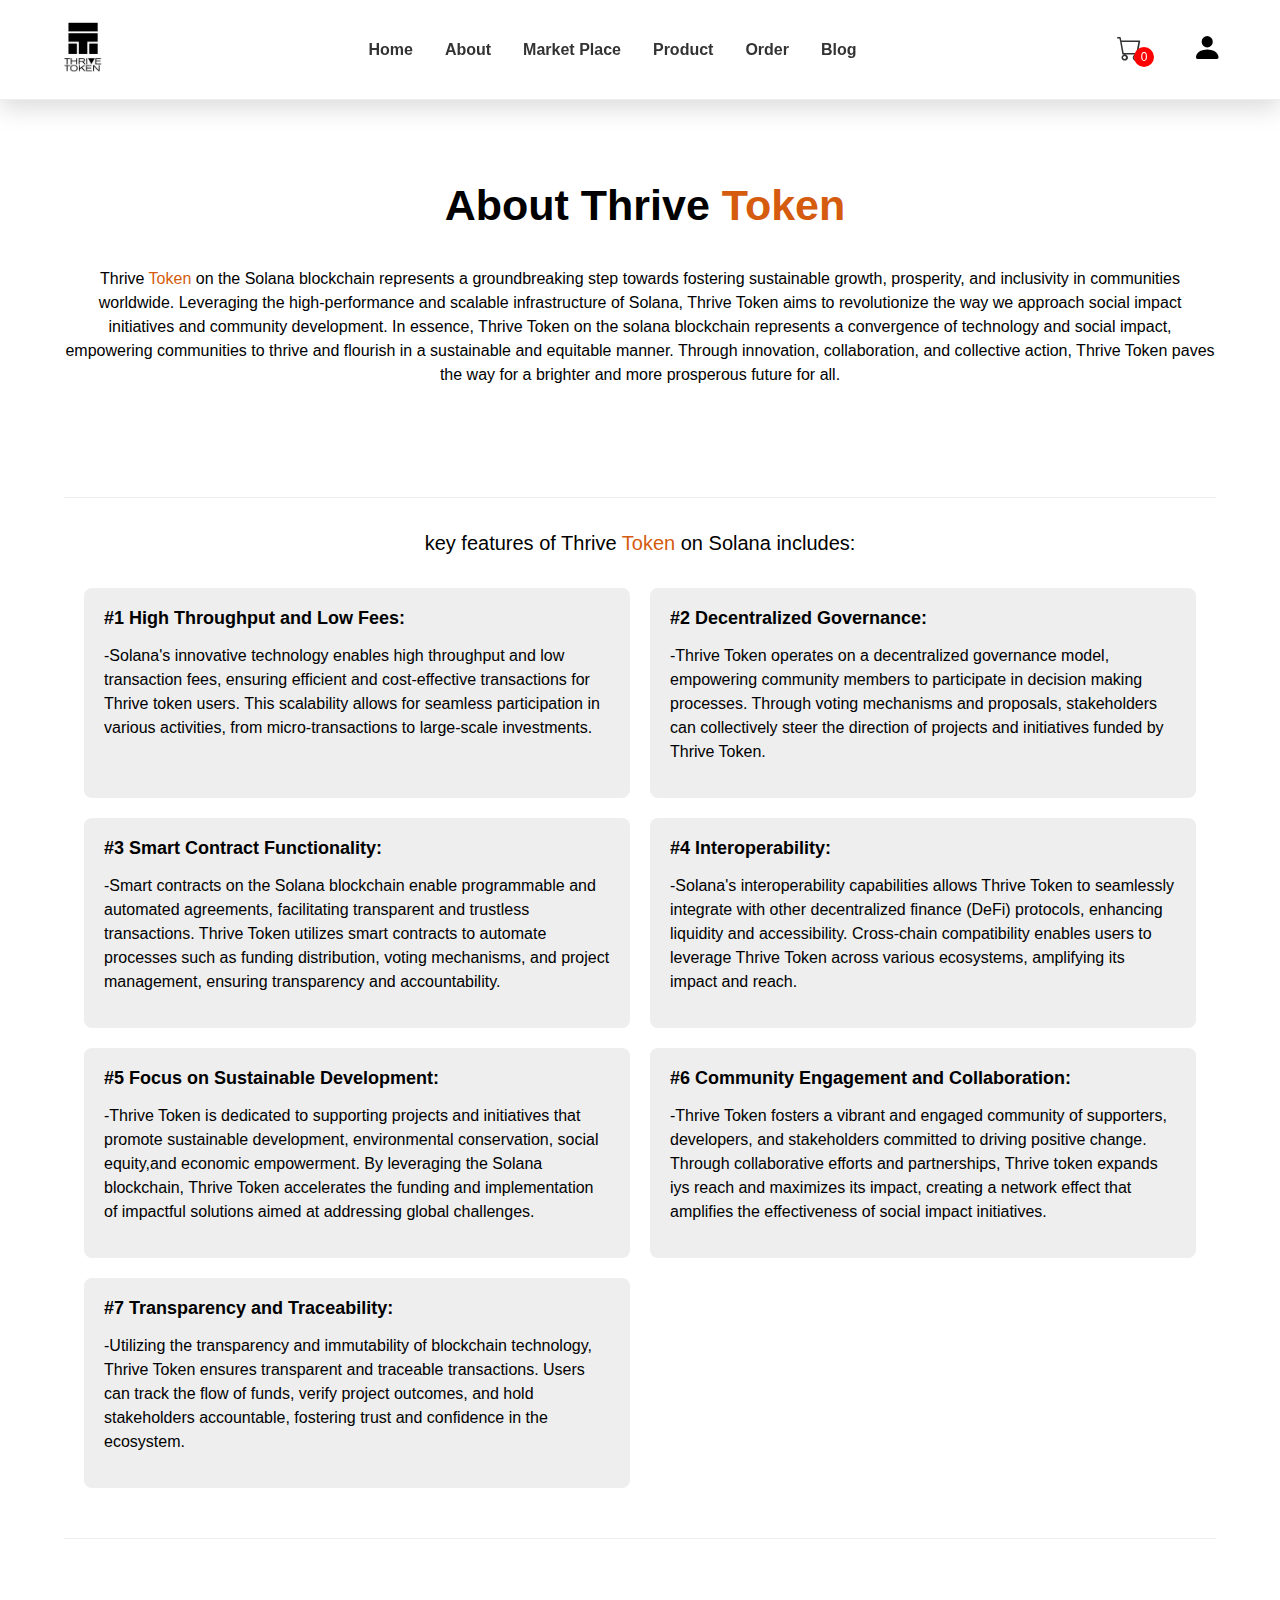
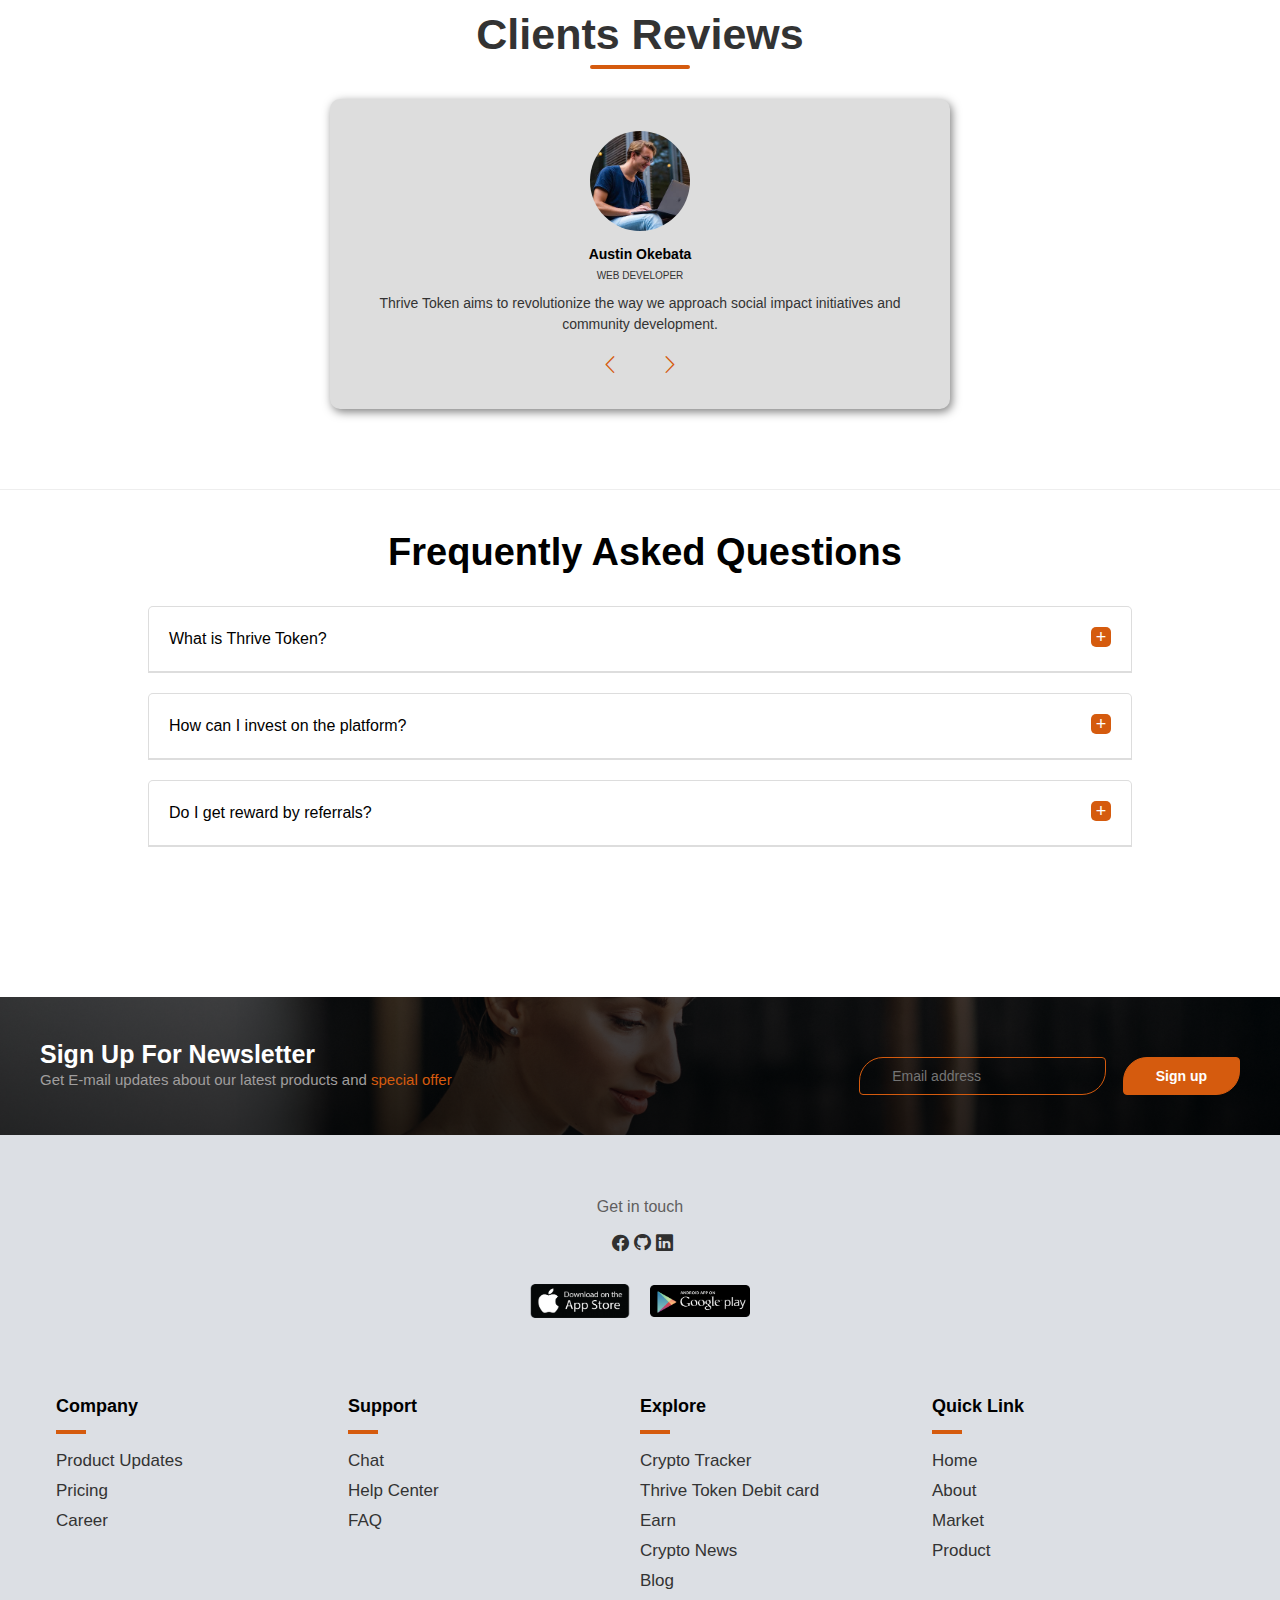
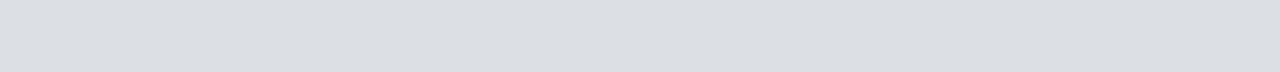
<file: about.html>
<!DOCTYPE html>
<html lang="en">
<head>
  <meta charset="UTF-8">
  <meta name="viewport" content="width=device-width, initial-scale=1.0">
  <title>Crypto</title>
  <link rel="stylesheet" href="style.css">
  <link rel="stylesheet" href="index.css">
  <link rel="stylesheet" href="about.css">
  <link rel="stylesheet" href="bootstrap-icons/bootstrap-icons.css">
  <link rel="stylesheet" href="loader.css">
</head>
<body>

  <div class="container">
    <div class="loader">
      <span class="loading"></span>
    </div>
  </div>

  <div class='header'>
    <div class="container">
      <a href="index.html">
        <img src="images/logo.png" alt="logo"/>
      </a>
      <ul class="nav-menu">
        <li><a href="index.html">Home</a></li>
        <li><a href="about.html">About</a></li>
        <li><a href="marketplace.html">Market Place</a></li>
        <li><a href="product.html">Product</a></li>
        <li><a href="order.html">Order</a></li>
        <li><a href="blog.html">Blog</a></li>
        <i class="bi bi-x hamburger" onClick="closeMenu()"></i>
      </ul>
      <div id="flex">
        <div class="cart-group">
          <a href="cart.html">
            <i class="bi bi-cart cart-icon"></i>
          </a>
          <span class="cartQuantity">0</span>
        </div>
        <div id="image-group">
          <i class="bi bi-person-fill person"></i>
        </div>
      </div>

      <div class="profile-group">
        <p class="p-name">Austin Developer</p>
        <div class="flex">
          <a href="profile.html" class="profile-btn">profile</a>
          <a href="#" class="logout-btn">logout</a>
        </div>
        <p class="account">
          <a href="login.html">login</a> / 
          <a href="register.html">register</a>
        </p>
      </div>
      <i class="bi bi-list hamburger" onClick="openMenu()"></i>
    </div>
  </div>

  <!-------------- ABOUT SECTION ------------->
  <div class="about">
    <div class="container">
      <h1>About Thrive <span class="primary">Token</span></h1>
      <p class="text">
        Thrive <span class="primary">Token</span> on the Solana blockchain represents a groundbreaking step towards fostering sustainable growth, prosperity, and inclusivity in communities worldwide. Leveraging the high-performance and scalable infrastructure of Solana, Thrive Token aims to revolutionize the way we approach social impact initiatives and community development.  In essence, Thrive Token on the solana blockchain represents a convergence of technology and social impact, empowering communities to thrive and flourish in a sustainable and equitable manner. Through innovation, collaboration, and collective action, Thrive Token paves the way for a brighter and more prosperous future for all.
      </p>
    </div>
  </div>

  <div class="about-card">
    <p class="text2">
      key features of Thrive <span class="primary">Token</span> on Solana includes:
    </p>
    <div class="container">
      <div id="about">
        <div class="card-item">
          <h5>
            <span>#1</span> 
            High Throughput and Low Fees:
          </h5>
          <p>
            -Solana's innovative technology enables high throughput and low transaction fees, ensuring efficient and cost-effective transactions for Thrive token users. This scalability allows for seamless participation in various activities, from micro-transactions to large-scale investments.
          </p>
        </div>
      </div>
      <div id="about">
        <div class="card-item">
          <h5>
            <span>#2</span> 
            Decentralized Governance:
          </h5>
          <p>
            -Thrive Token operates on a decentralized governance model, empowering community members to participate in decision making processes. Through voting mechanisms and proposals, stakeholders can collectively steer the direction of projects and initiatives funded by Thrive Token.
          </p>
        </div>
      </div>
      <div id="about">
        <div class="card-item">
          <h5>
            <span>#3</span> 
            Smart Contract Functionality:
          </h5>
          <p>
            -Smart contracts on the Solana blockchain enable programmable and automated agreements, facilitating transparent and trustless transactions. Thrive Token utilizes smart contracts to automate processes such as funding distribution, voting mechanisms, and project management, ensuring transparency and accountability. 
          </p>
        </div>
      </div>
      <div id="about">
        <div class="card-item">
          <h5>
            <span>#4</span> 
            Interoperability:
          </h5>
          <p>
            -Solana's interoperability capabilities allows Thrive Token to seamlessly integrate with other decentralized finance (DeFi) protocols, enhancing liquidity and accessibility. Cross-chain compatibility enables users to leverage Thrive Token across various ecosystems, amplifying its impact and reach.
          </p>
        </div>
      </div>
      <div id="about">
        <div class="card-item">
          <h5>
            <span>#5</span> 
            Focus on Sustainable Development:
          </h5>
          <p>
            -Thrive Token is dedicated to supporting projects and initiatives that promote sustainable development, environmental conservation, social equity,and economic empowerment. By leveraging the Solana blockchain, Thrive Token accelerates the funding and implementation of impactful solutions aimed at addressing global challenges.
          </p>
        </div>
      </div>
      <div id="about">
        <div class="card-item">
          <h5>
            <span>#6</span> 
            Community Engagement and Collaboration:
          </h5>
          <p>
            -Thrive Token fosters a vibrant and engaged community of supporters, developers, and stakeholders committed to driving positive change. Through collaborative efforts and partnerships, Thrive token expands iys reach and maximizes its impact, creating a network effect that amplifies the effectiveness of social impact initiatives.
          </p>
        </div>
      </div>
      <div id="about">
        <div class="card-item">
          <h5>
            <span>#7</span> 
            Transparency and Traceability:
          </h5>
          <p>
            -Utilizing the transparency and immutability of blockchain technology, Thrive Token ensures transparent and traceable transactions. Users can track the flow of funds, verify project outcomes, and hold stakeholders accountable, fostering trust and confidence in the ecosystem. 
          </p>
        </div>
      </div>
    </div>
  </div>

  <!------------ CLIENTS REVIEWS ------ -->

  <div class="review-container">
      <div class="title">
        <h1>Clients Reviews</h1>
        <div class="underline"></div>
      </div>
  
      <div class="review">
        <div class="img-container">
          <img src="images/student4.jpeg" id="person-img">
        </div>
        <h5 id="author">Austin Okebata</h5>
        <p id="job">Web Developer</p>
        <p id="info">
          <!-- Thrive Token aims to revolutionize the way we approach social impact initiatives and community development.  -->
        </p>
        <div class="button-container">
          <button class="prev-btn">
            <i class="bi bi-chevron-left"></i>
          </button>
          <button class="next-btn">
            <i class="bi bi-chevron-right"></i>
          </button>
        </div>
      </div>
    </div>
  </div>


  <!------------- FAQ SECTION ------------>
  <div class="faq-container">
    <h2>Frequently Asked Questions</h2>
    <div class="question">
      <div class="question-title">
        <p>What is Thrive Token?</p>
        <button class="question-btn"> 
          <span class="plus-icon">+</span>
          <span class="minus-icon">-</span>
        </button>
      </div>
      <div class="question-text">
        <p>
          Lorem ipsum dolor, sit amet consectetur adipisicing elit. Consequatur maiores iure mollitia vitae commodi, ex doloribus repudiandae, sed nihil, quia quaerat. 
        </p>
      </div>
    </div>
    <div class="question">
      <div class="question-title">
        <p>How can I invest on the platform?</p>
        <button class="question-btn"> 
          <span class="plus-icon">+</span>
          <span class="minus-icon">-</span>
        </button>
      </div>
      <div class="question-text">
        <p>
          Lorem ipsum dolor, sit amet consectetur adipisicing elit. Consequatur maiores iure mollitia vitae commodi, ex doloribus repudiandae, sed nihil, quia quaerat. 
        </p>
      </div>
    </div>
    <div class="question">
      <div class="question-title">
        <p>Do I get reward by referrals?</p>
        <button class="question-btn"> 
          <span class="plus-icon">+</span>
          <span class="minus-icon">-</span>
        </button>
      </div>
      <div class="question-text">
        <p>
          Lorem ipsum dolor, sit amet consectetur adipisicing elit. Consequatur maiores iure mollitia vitae commodi, ex doloribus repudiandae, sed nihil, quia quaerat. 
        </p>
      </div>
    </div>
  </div>

  <!---------- NEWSLETTER SECTION ------------>
  <div id="newsletter" class="container-p1 container-m1">
    <div class="class">
      <h4>Sign Up For Newsletter</h4>
      <p>
        Get E-mail updates about our latest products and 
        <span>special offer</span> 
      </p>
    </div>
    <div class="form">
      <input
        class="input2"
        type="email"
        placeholder='Email address'
      />
      <button class='btn'>Sign up</button>
    </div>
  </div>

<!------------ FOOTER SECTION ------------>
<div class='footer'>
  <p>Get in touch</p>
  <div class="social-icon">
    <a href="/"><i class="bi bi-facebook icon"></i></a>
    <a href="/"><i class="bi bi-github icon"></i></a>
    <a href="/"><i class="bi bi-linkedin icon"></i></a>
  </div>

  <div class="app">
    <a href="">
      <img src="images/app-store-icon.png" alt="app-store">
    </a>
    <a href="">
      <img src="images/playstore1.png" alt="play-store">
    </a>
  </div>
  <div class="container">
    <div class="col">
      <h5>Company</h5>
      <span class='bar'></span>
        <a href="/">Product Updates</a>
        <a href="/">Pricing</a>
        <a href="/">Career</a>
    </div>
    <div class="col">
      <h5>Support</h5>
      <span class='bar'></span>
        <a href="/">Chat</a>
        <a href="/">Help Center</a>
        <a href="/">FAQ</a>
    </div>
    <div class="col">
      <h5>Explore</h5>
      <span class='bar'></span>
        <a href="/">Crypto Tracker</a>
        <a href="/">Thrive Token Debit card</a>
        <a href="/">Earn</a>
        <a href="/">Crypto News</a>
        <a href="/">Blog</a>
    </div>
    <div class="col">
      <h5>Quick Link</h5>
      <span class='bar'></span>
        <a href="/">Home</a>
        <a href="/">About</a>
        <a href="/">Market</a>
        <a href="/">Product</a>
    </div>
  </div>
</div>

  <script>
    let navMenu = document.querySelector(".nav-menu");

    function openMenu(){
      navMenu.style.right = "0";
    }

    function closeMenu(){
      navMenu.style.right = "-250px";
    }
  </script>

  <script>
    profile = document.querySelector(".profile-group");

    document.querySelector("#image-group").onclick = ()=>{
      profile.classList.toggle("active");
    }
  </script>

<!-------------- FAQ JS ---------------->
  <script>
    const Btn = document.querySelectorAll(".question-btn");
    Btn.forEach(function (btn) {
      btn.addEventListener("click", function(e){
        const question = e.currentTarget.parentElement.parentElement
        question.classList.toggle("show-text");
      })
    })
  </script>


  <script src="index.js"></script>
  <script src="about.js"></script>
  <script src="loader.js"></script>
</body>
</html>
</file>
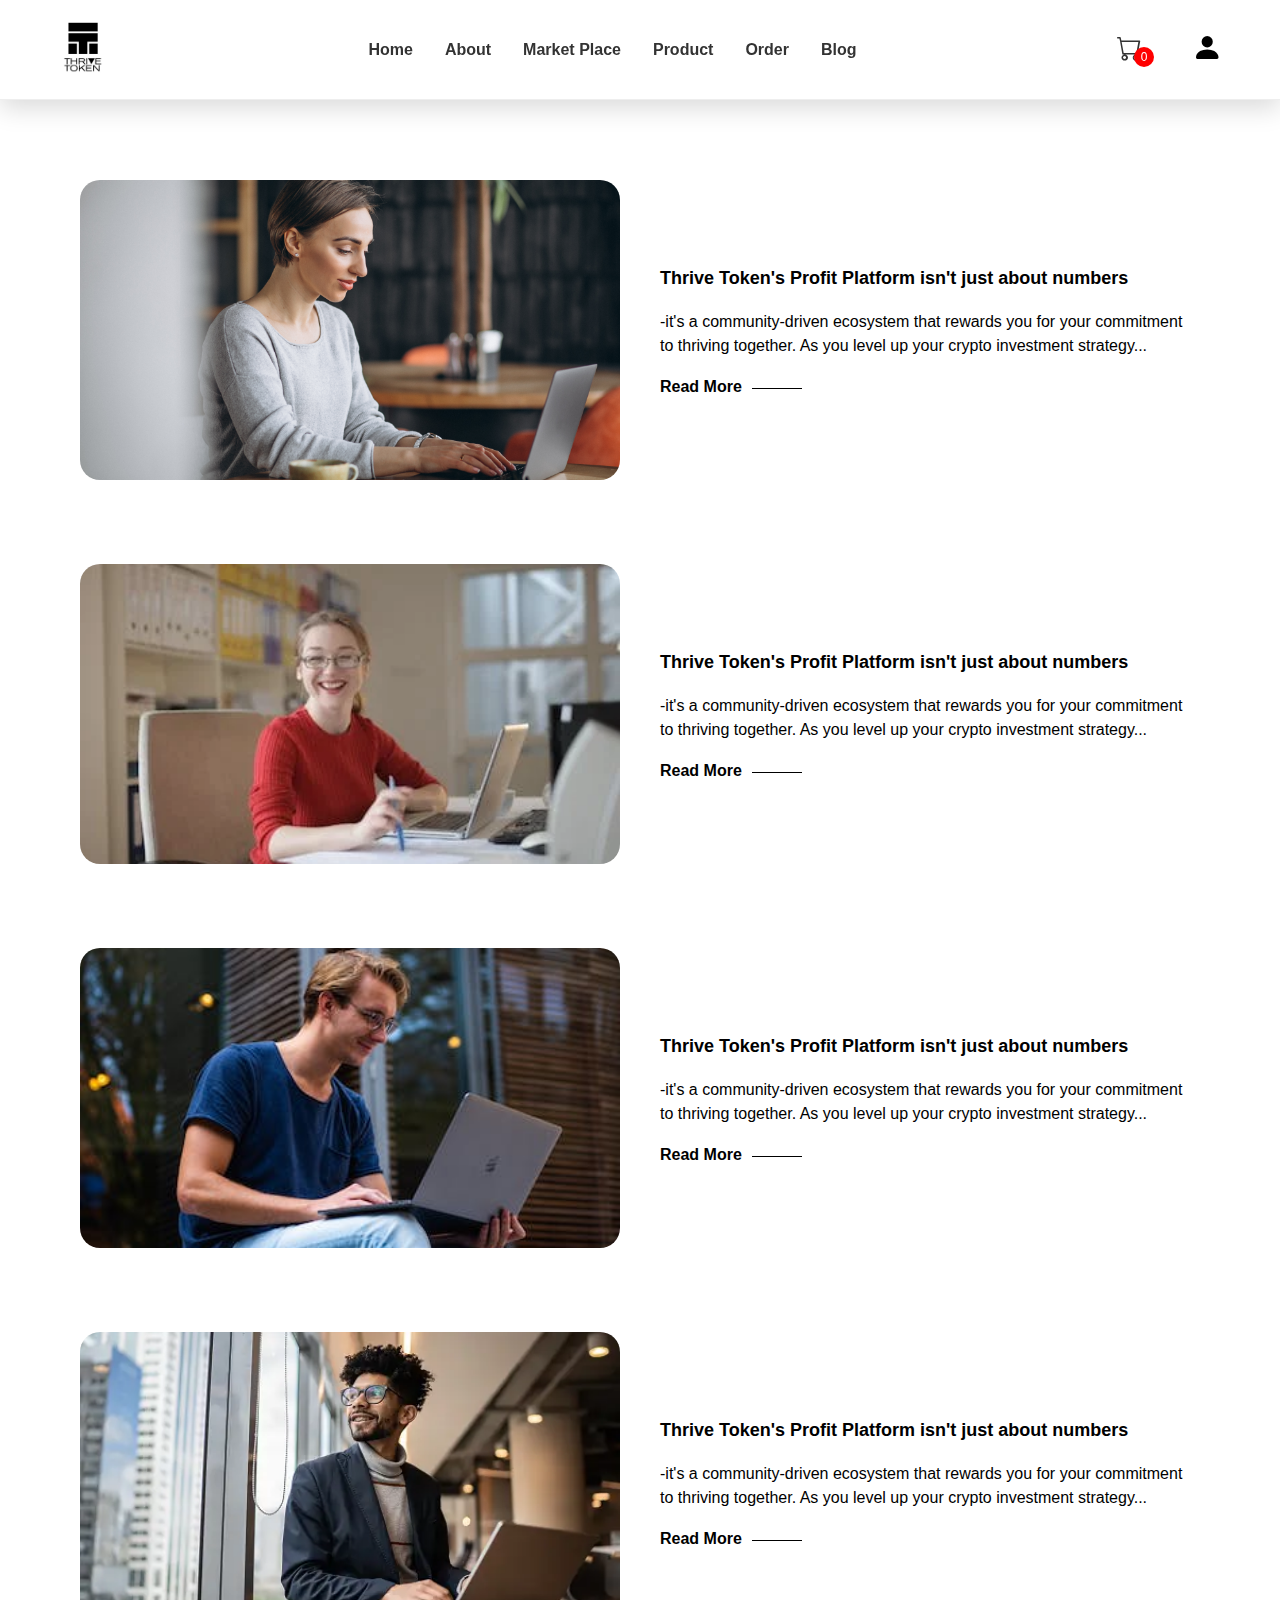
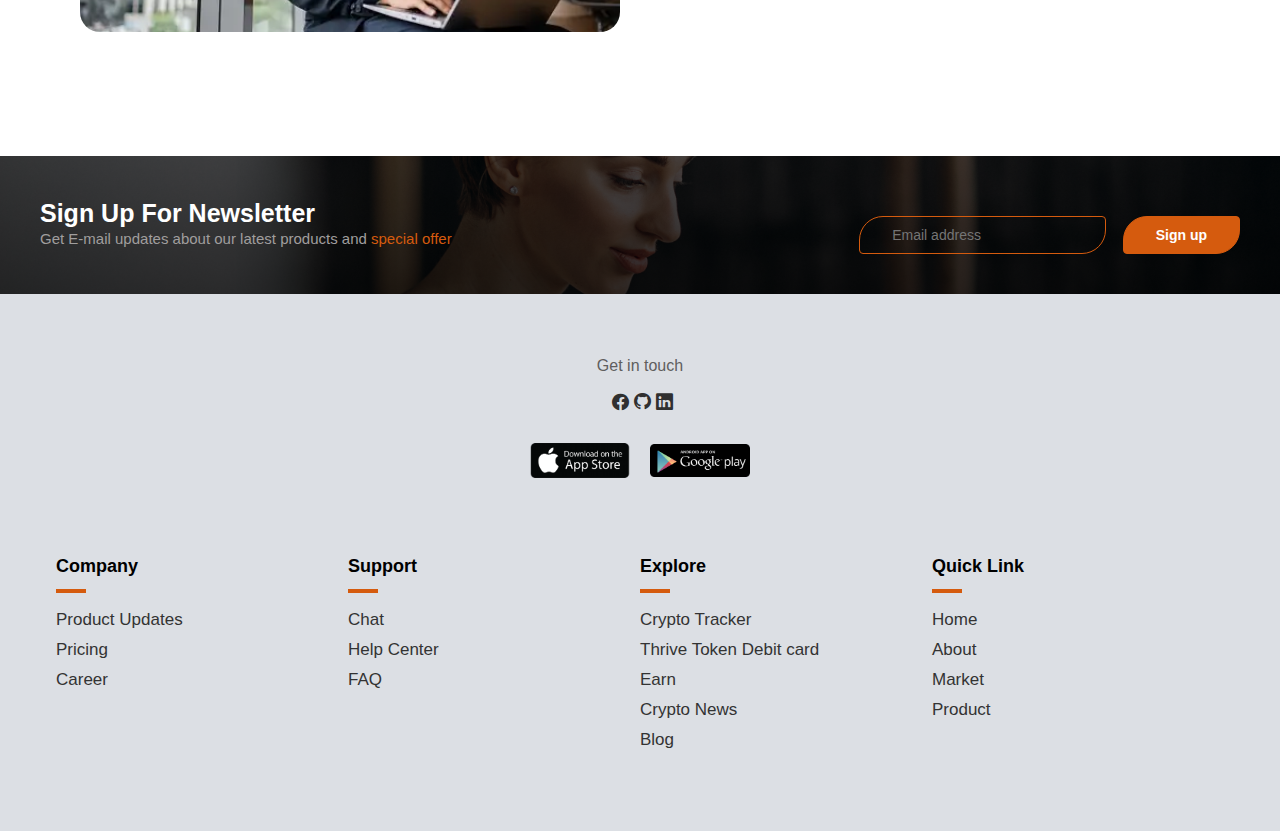
<file: blog.html>
<!DOCTYPE html>
<html lang="en">
<head>
  <meta charset="UTF-8">
  <meta name="viewport" content="width=device-width, initial-scale=1.0">
  <title>Crypto</title>
  <link rel="stylesheet" href="style.css">
  <link rel="stylesheet" href="index.css">
  <link rel="stylesheet" href="blog.css">
  <link rel="stylesheet" href="bootstrap-icons/bootstrap-icons.css">
  <link rel="stylesheet" href="loader.css">
</head>
<body>
  <div class="container">
    <div class="loader">
      <span class="loading"></span>
    </div>
  </div>
  
  <div class='header'>
    <div class="container">
      <a href="index.html">
        <img src="images/logo.png" alt="logo"/>
      </a>
      <ul class="nav-menu">
        <li><a href="index.html">Home</a></li>
        <li><a href="about.html">About</a></li>
        <li><a href="marketplace.html">Market Place</a></li>
        <li><a href="product.html">Product</a></li>
        <li><a href="order.html">Order</a></li>
        <li><a href="blog.html">Blog</a></li>
        <i class="bi bi-x hamburger" onClick="closeMenu()"></i>
      </ul>
      <div id="flex">
        <div class="cart-group">
          <a href="cart.html">
            <i class="bi bi-cart cart-icon"></i>
          </a>
          <span class="cartQuantity">0</span>
        </div>
        <div id="image-group">
          <i class="bi bi-person-fill person"></i>
        </div>
      </div>

      <div class="profile-group">
        <p class="p-name">Austin Developer</p>
        <div class="flex">
          <a href="profile.html" class="profile-btn">profile</a>
          <a href="#" class="logout-btn">logout</a>
        </div>
        <p class="account">
          <a href="login.html">login</a> / 
          <a href="register.html">register</a>
        </p>
      </div>
      <i class="bi bi-list hamburger" onClick="openMenu()"></i>
    </div>
  </div>


  <!----------- BLOG SECTION ------------>
  <div class='blog'>
    <div class="container">
      <div class="img-container">
        <img src="images/student8.jpg" alt=""/>
      </div>

      <div class="blog-details">
        <h5>
          Thrive Token's Profit Platform isn't just about numbers
        </h5>
        <p>
          -it's a community-driven ecosystem that rewards you for your commitment to thriving together. As you level up your crypto investment strategy...
        </p>
        <a href="/">Read More</a>
      </div>
    </div>
    <div class="container">
      <div class="img-container">
        <img src="images/student3.webp" alt=""/>
      </div>

      <div class="blog-details">
        <h5>
          Thrive Token's Profit Platform isn't just about numbers
        </h5>
        <p>
          -it's a community-driven ecosystem that rewards you for your commitment to thriving together. As you level up your crypto investment strategy...
        </p>
        <a href="/">Read More</a>
      </div>
    </div>
    <div class="container">
      <div class="img-container">
        <img src="images/student4.jpeg" alt=""/>
      </div>

      <div class="blog-details">
        <h5>
          Thrive Token's Profit Platform isn't just about numbers
        </h5>
        <p>
          -it's a community-driven ecosystem that rewards you for your commitment to thriving together. As you level up your crypto investment strategy...
        </p>
        <a href="/">Read More</a>
      </div>
    </div>
    <div class="container">
      <div class="img-container">
        <img src="images/student7.webp" alt=""/>
      </div>

      <div class="blog-details">
        <h5>
          Thrive Token's Profit Platform isn't just about numbers
        </h5>
        <p>
          -it's a community-driven ecosystem that rewards you for your commitment to thriving together. As you level up your crypto investment strategy...
        </p>
        <a href="/">Read More</a>
      </div>
    </div>
  </div>

  <!---------- NEWSLETTER SECTION ------------>
  <div id="newsletter" class="container-p1 container-m1">
    <div class="class">
      <h4>Sign Up For Newsletter</h4>
      <p>
        Get E-mail updates about our latest products and 
        <span>special offer</span> 
      </p>
    </div>
    <div class="form">
      <input
        class="input2"
        type="email"
        placeholder='Email address'
      />
      <button class='btn'>Sign up</button>
    </div>
  </div>

  <!------------ FOOTER SECTION ------------>
  <div class='footer'>
    <p>Get in touch</p>
    <div class="social-icon">
      <a href="/"><i class="bi bi-facebook icon"></i></a>
      <a href="/"><i class="bi bi-github icon"></i></a>
      <a href="/"><i class="bi bi-linkedin icon"></i></a>
    </div>

    <div class="app">
      <a href="">
        <img src="images/app-store-icon.png" alt="app-store">
      </a>
      <a href="">
        <img src="images/playstore1.png" alt="play-store">
      </a>
    </div>
    <div class="container">
      <div class="col">
        <h5>Company</h5>
        <span class='bar'></span>
          <a href="/">Product Updates</a>
          <a href="/">Pricing</a>
          <a href="/">Career</a>
      </div>
      <div class="col">
        <h5>Support</h5>
        <span class='bar'></span>
          <a href="/">Chat</a>
          <a href="/">Help Center</a>
          <a href="/">FAQ</a>
      </div>
      <div class="col">
        <h5>Explore</h5>
        <span class='bar'></span>
          <a href="/">Crypto Tracker</a>
          <a href="/">Thrive Token Debit card</a>
          <a href="/">Earn</a>
          <a href="/">Crypto News</a>
          <a href="/">Blog</a>
      </div>
      <div class="col">
        <h5>Quick Link</h5>
        <span class='bar'></span>
          <a href="/">Home</a>
          <a href="/">About</a>
          <a href="/">Market</a>
          <a href="/">Product</a>
      </div>
    </div>
  </div>

  <script>
    let navMenu = document.querySelector(".nav-menu");

    function openMenu(){
      navMenu.style.right = "0";
    }

    function closeMenu(){
      navMenu.style.right = "-250px";
    }
  </script>

  <script>
    profile = document.querySelector(".profile-group");

    document.querySelector("#image-group").onclick = ()=>{
      profile.classList.toggle("active");
    }
  </script>

  <script src="index.js"></script>
  <script src="loader.js"></script>
</body>
</html>
</file>
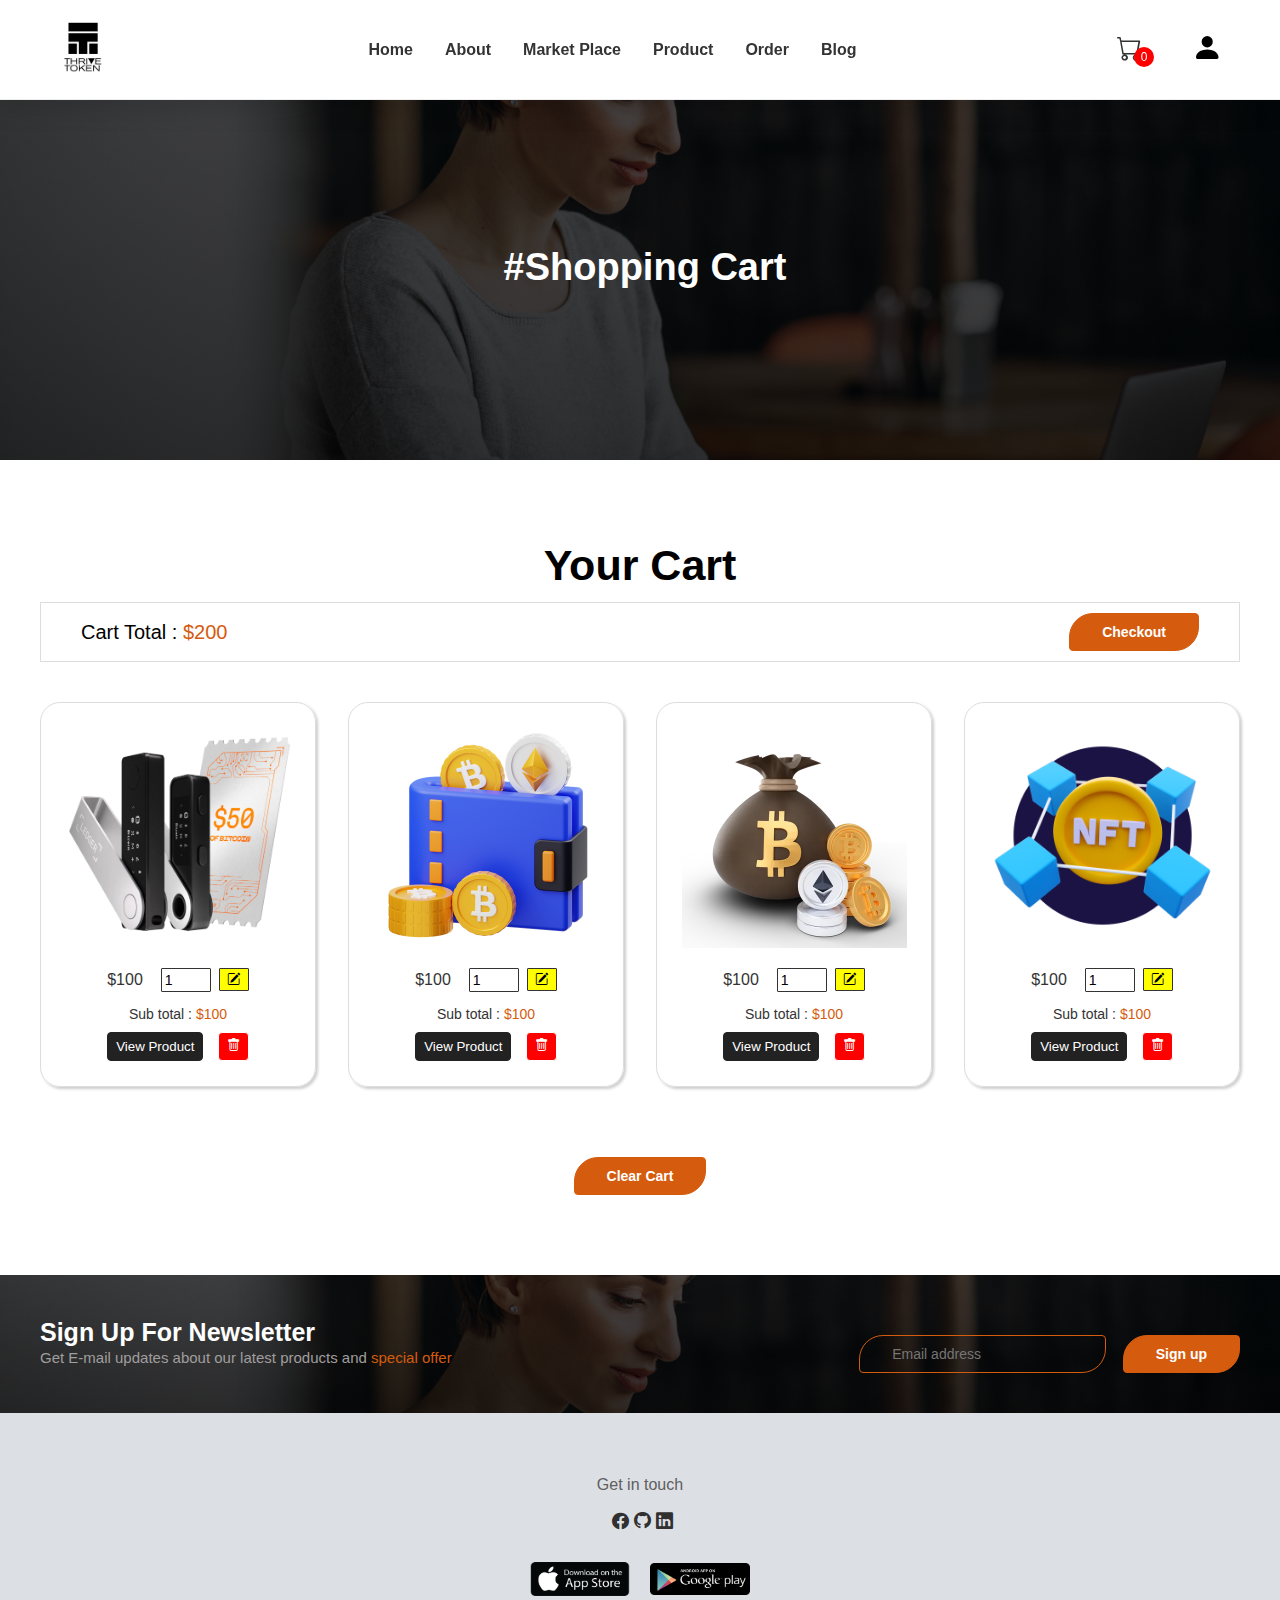
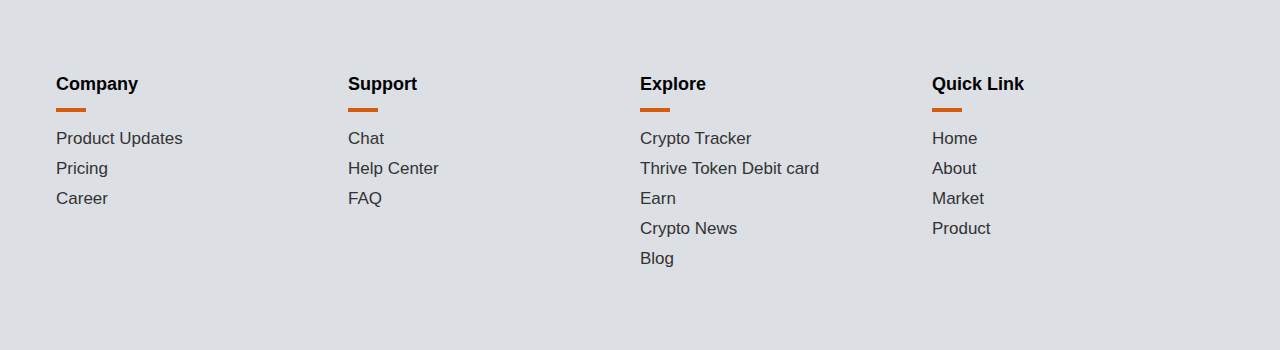
<file: cart.html>
<!DOCTYPE html>
<html lang="en">
<head>
  <meta charset="UTF-8">
  <meta name="viewport" content="width=device-width, initial-scale=1.0">
  <title>Crypto</title>
  <link rel="stylesheet" href="style.css">
  <link rel="stylesheet" href="index.css">
  <link rel="stylesheet" href="newPage.css">
  <link rel="stylesheet" href="bootstrap-icons/bootstrap-icons.css">
  <link rel="stylesheet" href="loader.css">
</head>
<body>
  <div class="container">
    <div class="loader">
      <span class="loading"></span>
    </div>
  </div>

  <div class='header'>
    <div class="container">
      <a href="index.html">
        <img src="images/logo.png" alt="logo"/>
      </a>
      <ul class="nav-menu">
        <li><a href="index.html">Home</a></li>
        <li><a href="about.html">About</a></li>
        <li><a href="marketplace.html">Market Place</a></li>
        <li><a href="product.html">Product</a></li>
        <li><a href="order.html">Order</a></li>
        <li><a href="blog.html">Blog</a></li>
        <i class="bi bi-x hamburger" onClick="closeMenu()"></i>
      </ul>
      <div id="flex">
        <div class="cart-group">
          <a href="cart.html">
            <i class="bi bi-cart cart-icon"></i>
          </a>
          <span class="cartQuantity">0</span>
        </div>
        <div id="image-group">
          <i class="bi bi-person-fill person"></i>
        </div>
      </div>

      <div class="profile-group">
        <p class="p-name">Austin Developer</p>
        <div class="flex">
          <a href="profile.html" class="profile-btn">profile</a>
          <a href="#" class="logout-btn">logout</a>
        </div>
        <p class="account">
          <a href="login.html">login</a> / 
          <a href="register.html">register</a>
        </p>
      </div>
      <i class="bi bi-list hamburger" onClick="openMenu()"></i>
    </div>
  </div>

    <!------------- HEADER BANNER --------->
    <div id="header-banner" class="container-m2">
      <h2>#Shopping Cart</h2>
    </div>

  <!----------- PRODUCTS SECTION ------------->

  <div id="product1" class="container-p1">
    <h1>Your Cart</h1>
    <div class="cart-total">
      <p>Cart Total : <span>$200</span></p>
      <a href="checkout.html" class="btn">Checkout</a>
    </div>

    <div class="product-container">
      <div class="product-card">
        <form action="" method="post">
          <img src="images/img1.webp">
          <div class="name-tag"></div>
          <div class="price-qty">
            <div class="price-tag"><span>$</span>100</div>
            <input type="number" name="qty" class="qty" min="1" max="10" value="1" onkeypress="if(this.value.length == 2) return false;">
            <button type="submit" class="bi bi-pencil-square edit"></button>
          </div>
          <div class="sub-total">
            Sub total : <span>$100</span>
          </div>
          <div class="btn-container">
            <button type="submit" class="btn3 view" name="view">
              View Product
            </button>
            <button type="submit" class="btn3 delete" name="delete" onclick="return confirm('delete this item?')">
              <i class="bi bi-trash"></i>
            </button>
          </div>
        </form>
      </div>
      <div class="product-card">
        <form action="" method="post">
          <img src="images/img3.webp">
          <div class="name-tag"></div>
          <div class="price-qty">
            <div class="price-tag"><span>$</span>100</div>
            <input type="number" name="qty" class="qty" min="1" max="10" value="1" onkeypress="if(this.value.length == 2) return false;">
            <button type="submit" class="bi bi-pencil-square edit"></button>
          </div>
          <div class="sub-total">
            Sub total : <span>$100</span>
          </div>
          <div class="btn-container">
            <button type="submit" class="btn3 view" name="view">
              View Product
            </button>
            <button type="submit" class="btn3 delete" name="delete" onclick="return confirm('delete this item?')">
              <i class="bi bi-trash"></i>
            </button>
          </div>
        </form>
      </div>
      <div class="product-card">
        <form action="" method="post">
          <img src="images/img4.webp">
          <div class="name-tag"></div>
          <div class="price-qty">
            <div class="price-tag"><span>$</span>100</div>
            <input type="number" name="qty" class="qty" min="1" max="10" value="1" onkeypress="if(this.value.length == 2) return false;">
            <button type="submit" class="bi bi-pencil-square edit"></button>
          </div>
          <div class="sub-total">
            Sub total : <span>$100</span>
          </div>
          <div class="btn-container">
            <button type="submit" class="btn3 view" name="view">
              View Product
            </button>
            <button type="submit" class="btn3 delete" name="delete" onclick="return confirm('delete this item?')">
              <i class="bi bi-trash"></i>
            </button>
          </div>
        </form>
      </div>
      <div class="product-card">
        <form action="" method="post">
          <img src="images/img7.png">
          <div class="name-tag"></div>
          <div class="price-qty">
            <div class="price-tag"><span>$</span>100</div>
            <input type="number" name="qty" class="qty" min="1" max="10" value="1" onkeypress="if(this.value.length == 2) return false;">
            <button type="submit" class="bi bi-pencil-square edit"></button>
          </div>
          <div class="sub-total">
            Sub total : <span>$100</span>
          </div>
          <div class="btn-container">
            <button type="submit" class="btn3 view" name="view">
              View Product
            </button>
            <button type="submit" class="btn3 delete" name="delete" onclick="return confirm('delete this item?')">
              <i class="bi bi-trash"></i>
            </button>
          </div>
        </form>
      </div>
    </div>
    <div class="delete-all">
      <button type="submit" class="btn" name="delete_all" onclick="return confirm('delete all item?')">
        Clear Cart
      </button>
    </div>
  </div>



  <!---------- NEWSLETTER SECTION ------------>
  <div id="newsletter" class="container-p1 container-m1">
    <div class="class">
      <h4>Sign Up For Newsletter</h4>
      <p>
        Get E-mail updates about our latest products and 
        <span>special offer</span> 
      </p>
    </div>
    <div class="form">
      <input
        class="input2"
        type="email"
        placeholder='Email address'
      />
      <button class='btn'>Sign up</button>
    </div>
  </div>

  <!------------ FOOTER SECTION ------------>
  <div class='footer'>
    <p>Get in touch</p>
    <div class="social-icon">
      <a href="/"><i class="bi bi-facebook icon"></i></a>
      <a href="/"><i class="bi bi-github icon"></i></a>
      <a href="/"><i class="bi bi-linkedin icon"></i></a>
    </div>

    <div class="app">
      <a href="">
        <img src="images/app-store-icon.png" alt="app-store">
      </a>
      <a href="">
        <img src="images/playstore1.png" alt="play-store">
      </a>
    </div>
    <div class="container">
      <div class="col">
        <h5>Company</h5>
        <span class='bar'></span>
          <a href="/">Product Updates</a>
          <a href="/">Pricing</a>
          <a href="/">Career</a>
      </div>
      <div class="col">
        <h5>Support</h5>
        <span class='bar'></span>
          <a href="/">Chat</a>
          <a href="/">Help Center</a>
          <a href="/">FAQ</a>
      </div>
      <div class="col">
        <h5>Explore</h5>
        <span class='bar'></span>
          <a href="/">Crypto Tracker</a>
          <a href="/">Thrive Token Debit card</a>
          <a href="/">Earn</a>
          <a href="/">Crypto News</a>
          <a href="/">Blog</a>
      </div>
      <div class="col">
        <h5>Quick Link</h5>
        <span class='bar'></span>
          <a href="/">Home</a>
          <a href="/">About</a>
          <a href="/">Market</a>
          <a href="/">Product</a>
      </div>
    </div>
  </div>

  <script>
    let navMenu = document.querySelector(".nav-menu");

    function openMenu(){
      navMenu.style.right = "0";
    }

    function closeMenu(){
      navMenu.style.right = "-250px";
    }
  </script>

  <script>
    profile = document.querySelector(".profile-group");

    document.querySelector("#image-group").onclick = ()=>{
      profile.classList.toggle("active");
    }
  </script>

  <script src="loader.js"></script>

</body>
</html>
</file>
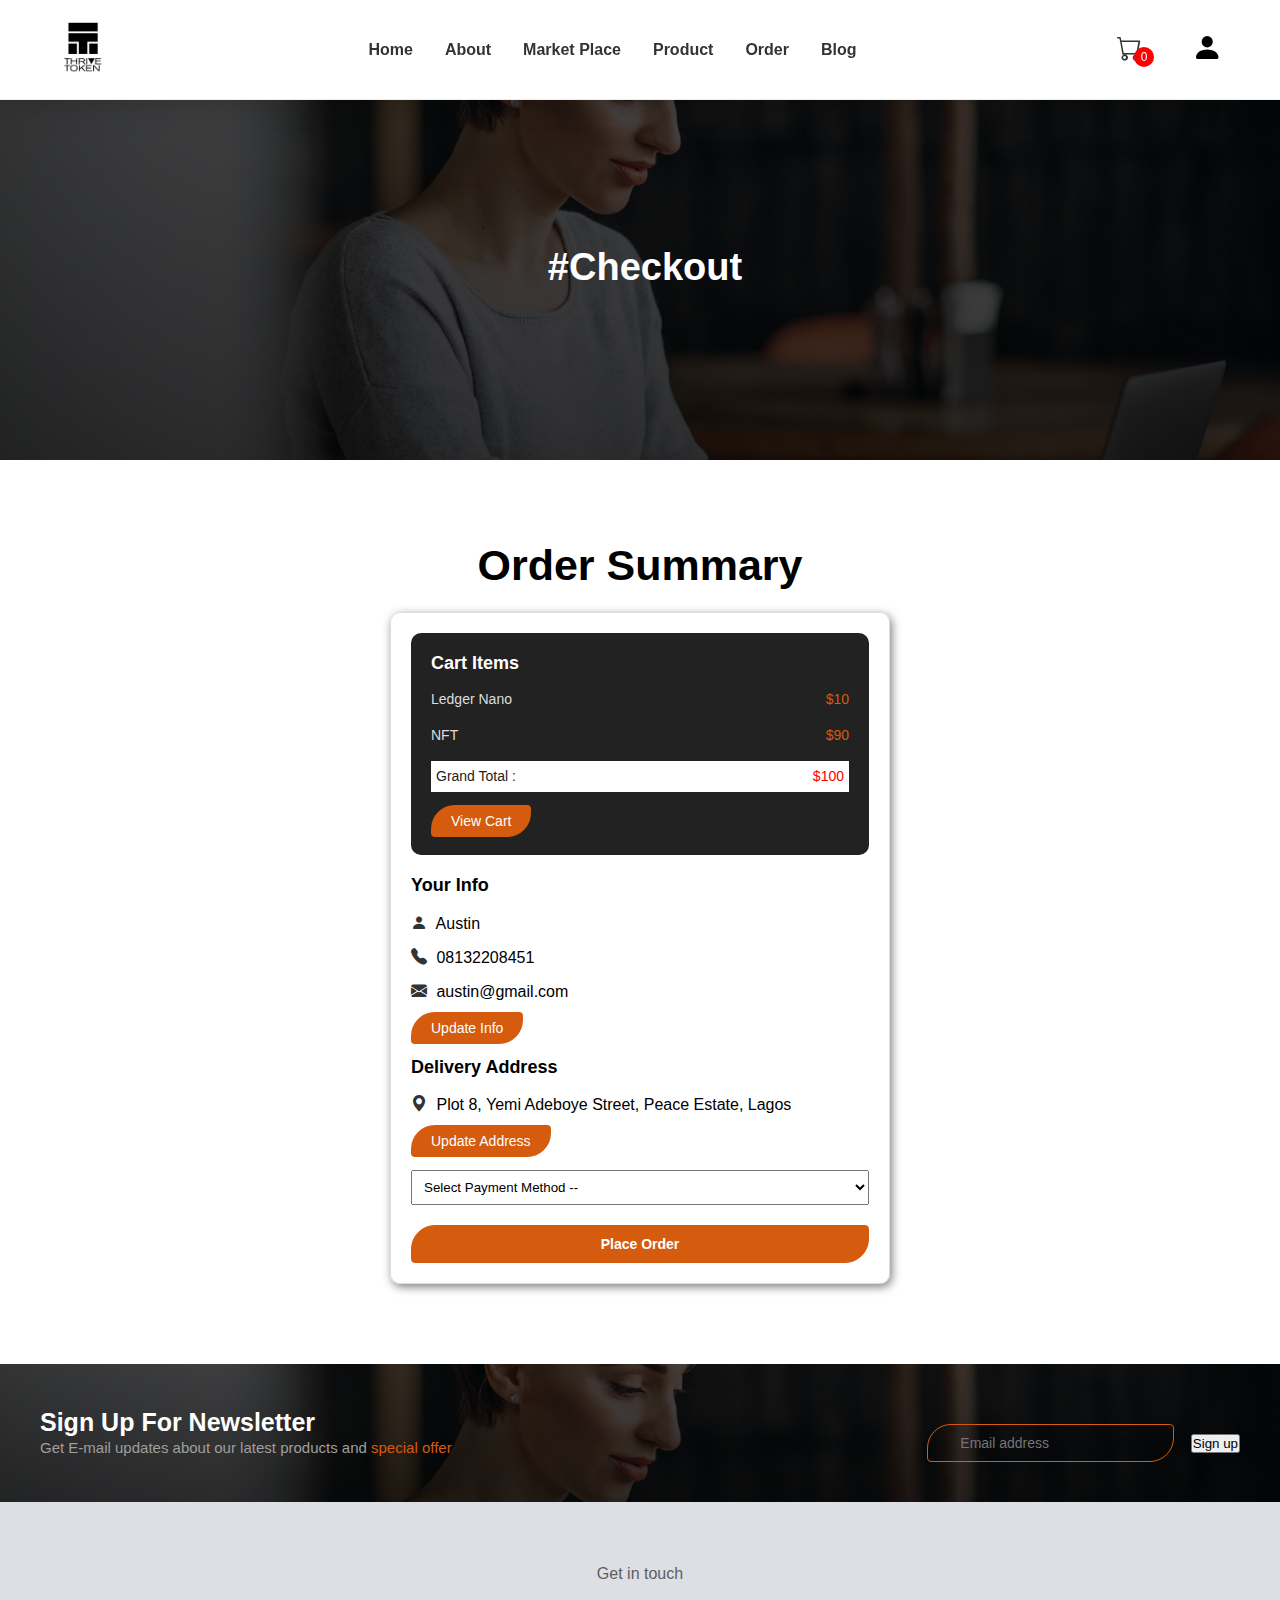
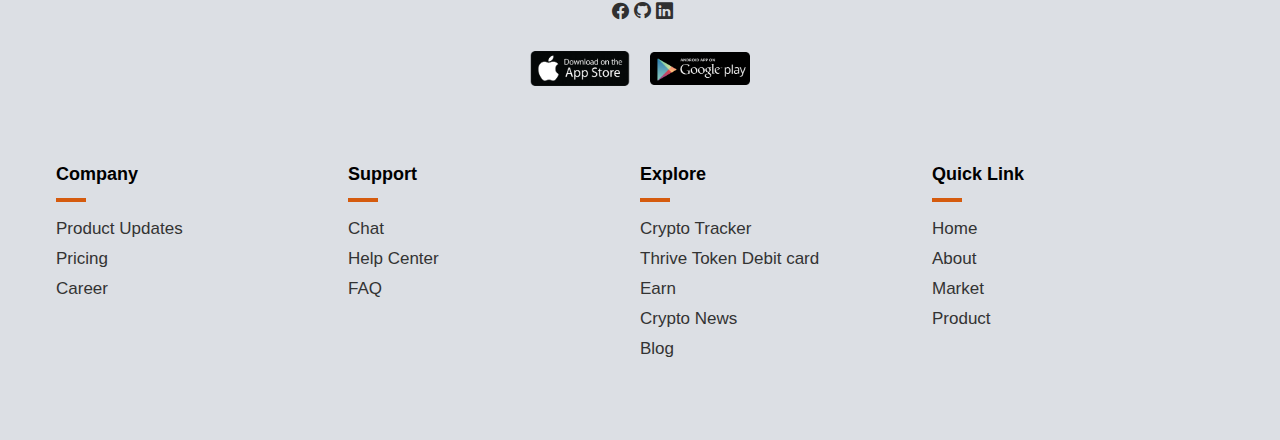
<file: checkout.html>
<!DOCTYPE html>
<html lang="en">
<head>
  <meta charset="UTF-8">
  <meta name="viewport" content="width=device-width, initial-scale=1.0">
  <title>Crypto</title>
  <link rel="stylesheet" href="style.css">
  <link rel="stylesheet" href="index.css">
  <link rel="stylesheet" href="newPage.css">
  <link rel="stylesheet" href="bootstrap-icons/bootstrap-icons.css">
  <link rel="stylesheet" href="loader.css">
</head>
<body>
  <div class="container">
    <div class="loader">
      <span class="loading"></span>
    </div>
  </div>

  <div class='header'>
    <div class="container">
      <a href="index.html">
        <img src="images/logo.png" alt="logo"/>
      </a>
      <ul class="nav-menu">
        <li><a href="index.html">Home</a></li>
        <li><a href="about.html">About</a></li>
        <li><a href="marketplace.html">Market Place</a></li>
        <li><a href="product.html">Product</a></li>
        <li><a href="order.html">Order</a></li>
        <li><a href="blog.html">Blog</a></li>
        <i class="bi bi-x hamburger" onClick="closeMenu()"></i>
      </ul>
      <div id="flex">
        <div class="cart-group">
          <a href="cart.html">
            <i class="bi bi-cart cart-icon"></i>
          </a>
          <span class="cartQuantity">0</span>
        </div>
        <div id="image-group">
          <i class="bi bi-person-fill person"></i>
        </div>
      </div>

      <div class="profile-group">
        <p class="p-name">Austin Developer</p>
        <div class="flex">
          <a href="profile.html" class="profile-btn">profile</a>
          <a href="#" class="logout-btn">logout</a>
        </div>
        <p class="account">
          <a href="login.html">login</a> / 
          <a href="register.html">register</a>
        </p>
      </div>
      <i class="bi bi-list hamburger" onClick="openMenu()"></i>
    </div>
  </div>

    <!------------- HEADER BANNER --------->
    <div id="header-banner" class="container-m2">
      <h2>#Checkout</h2>
    </div>

  <!----------- PRODUCTS SECTION ------------->

  <div id="checkout" class="container-p1">
    <h1>Order Summary</h1>

    <form action="" method="post">
      <div class="cart-items">
        <h5>Cart Items</h5>
        <p>
          <span class="item-name">Ledger Nano</span>
          <span class="item-price">$10</span>
        </p>
        <p>
          <span class="item-name">NFT</span>
          <span class="item-price">$90</span>
        </p>
        <p class="grand-total">
          <span class="item-name">Grand Total :</span>
          <span class="item-price">$100</span>
        </p>
        <a href="cart.html" class="btn3">View Cart</a>
      </div>
  
      <div class="user-info">
        <h5>Your Info</h5>
        <p>
          <i class="bi bi-person-fill"></i>
          <span>Austin</span>
        </p>
        <p>
          <i class="bi bi-telephone-fill"></i>
          <span>08132208451</span>
        </p>
        <p>
          <i class="bi bi-envelope-fill"></i>
          <span>austin@gmail.com</span>
        </p>
  
        <a href="update_profile.html" class="btn3">
          Update Info
        </a>
  
        <h5>Delivery address</h5>
        <p>
          <i class="bi bi-geo-alt-fill"></i>
          <span>Plot 8, Yemi Adeboye Street, Peace Estate, Lagos</span>
        </p>
        <a href="update_address.html" class="btn3">
          Update Address
        </a>

        <select name="method" class="box" required>
          <option value="" disabled selected>
            Select Payment Method --
          </option>
          <option value="credit card">
            credit card
          </option>
          <option value="cash on delivery">
            cash on delivery
          </option>
          <option value="bank transfer">
            bank transfer
          </option>
        </select>

        <input type="submit" class="btn" value="Place Order" style="width: 100%;">
      </div>
    </form>

  </div>












  <!---------- NEWSLETTER SECTION ------------>
  <div id="newsletter" class="container-p1 container-m1">
    <div class="class">
      <h4>Sign Up For Newsletter</h4>
      <p>
        Get E-mail updates about our latest products and 
        <span>special offer</span> 
      </p>
    </div>
    <div class="form">
      <input
        class="input2"
        type="email"
        placeholder='Email address'
      />
      <button class='btn3'>Sign up</button>
    </div>
  </div>

  <!------------ FOOTER SECTION ------------>
  <div class='footer'>
    <p>Get in touch</p>
    <div class="social-icon">
      <a href="/"><i class="bi bi-facebook icon"></i></a>
      <a href="/"><i class="bi bi-github icon"></i></a>
      <a href="/"><i class="bi bi-linkedin icon"></i></a>
    </div>

    <div class="app">
      <a href="">
        <img src="images/app-store-icon.png" alt="app-store">
      </a>
      <a href="">
        <img src="images/playstore1.png" alt="play-store">
      </a>
    </div>
    <div class="container">
      <div class="col">
        <h5>Company</h5>
        <span class='bar'></span>
          <a href="/">Product Updates</a>
          <a href="/">Pricing</a>
          <a href="/">Career</a>
      </div>
      <div class="col">
        <h5>Support</h5>
        <span class='bar'></span>
          <a href="/">Chat</a>
          <a href="/">Help Center</a>
          <a href="/">FAQ</a>
      </div>
      <div class="col">
        <h5>Explore</h5>
        <span class='bar'></span>
          <a href="/">Crypto Tracker</a>
          <a href="/">Thrive Token Debit card</a>
          <a href="/">Earn</a>
          <a href="/">Crypto News</a>
          <a href="/">Blog</a>
      </div>
      <div class="col">
        <h5>Quick Link</h5>
        <span class='bar'></span>
          <a href="/">Home</a>
          <a href="/">About</a>
          <a href="/">Market</a>
          <a href="/">Product</a>
      </div>
    </div>
  </div>

  <script>
    let navMenu = document.querySelector(".nav-menu");

    function openMenu(){
      navMenu.style.right = "0";
    }

    function closeMenu(){
      navMenu.style.right = "-250px";
    }
  </script>

  <script>
    profile = document.querySelector(".profile-group");

    document.querySelector("#image-group").onclick = ()=>{
      profile.classList.toggle("active");
    }
  </script>


  <script src="loader.js"></script>
</body>
</html>
</file>
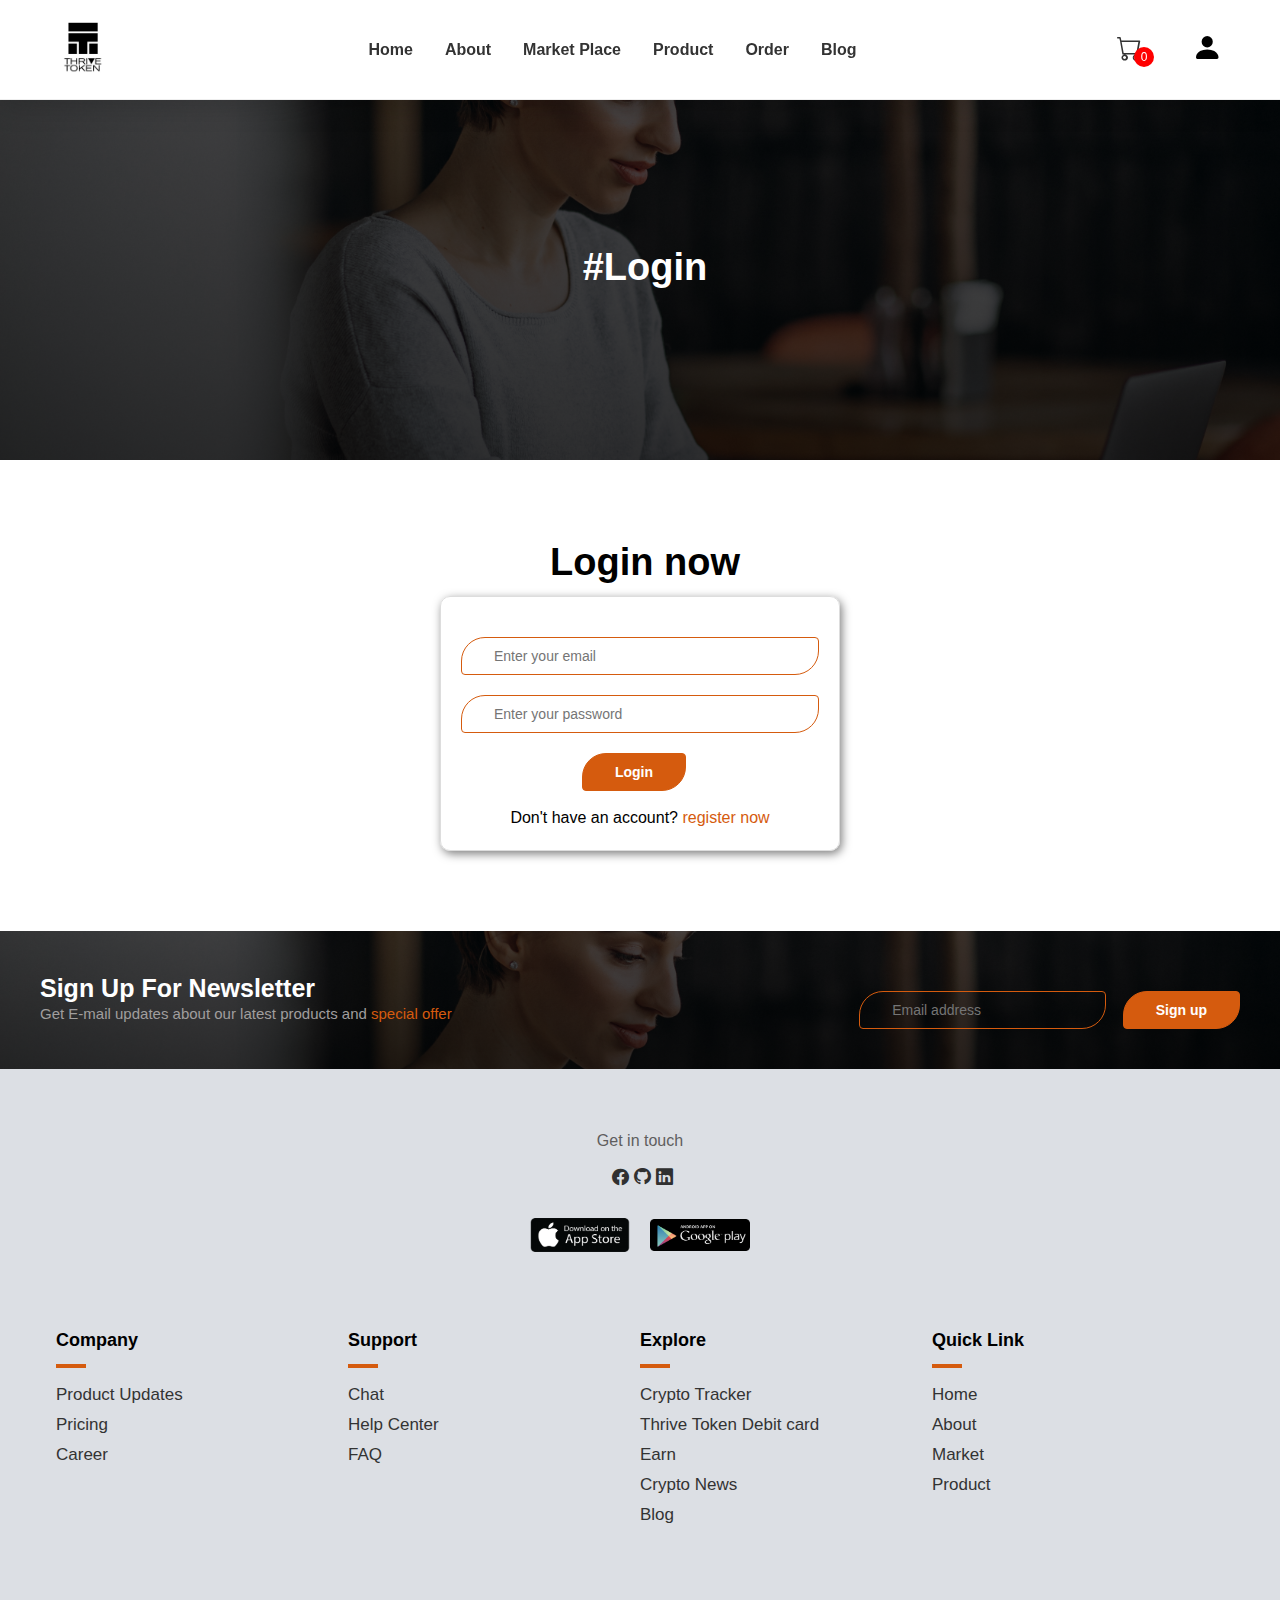
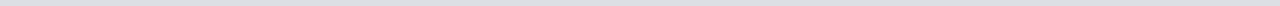
<file: login.html>
<!DOCTYPE html>
<html lang="en">
<head>
  <meta charset="UTF-8">
  <meta name="viewport" content="width=device-width, initial-scale=1.0">
  <title>Crypto</title>
  <link rel="stylesheet" href="style.css">
  <link rel="stylesheet" href="index.css">
  <link rel="stylesheet" href="newPage.css">
  <link rel="stylesheet" href="bootstrap-icons/bootstrap-icons.css">
  <link rel="stylesheet" href="loader.css">
</head>
<body>
  <div class="container">
    <div class="loader">
      <span class="loading"></span>
    </div>
  </div>

  <div class='header'>
    <div class="container">
      <a href="index.html">
        <img src="images/logo.png" alt="logo"/>
      </a>
      <ul class="nav-menu">
        <li><a href="index.html">Home</a></li>
        <li><a href="about.html">About</a></li>
        <li><a href="marketplace.html">Market Place</a></li>
        <li><a href="product.html">Product</a></li>
        <li><a href="order.html">Order</a></li>
        <li><a href="blog.html">Blog</a></li>
        <i class="bi bi-x hamburger" onClick="closeMenu()"></i>
      </ul>
      <div id="flex">
        <div class="cart-group">
          <a href="cart.html">
            <i class="bi bi-cart cart-icon"></i>
          </a>
          <span class="cartQuantity">0</span>
        </div>
        <div id="image-group">
          <i class="bi bi-person-fill person"></i>
        </div>
      </div>

      <div class="profile-group">
        <p class="p-name">Austin Developer</p>
        <div class="flex">
          <a href="profile.html" class="profile-btn">profile</a>
          <a href="#" class="logout-btn">logout</a>
        </div>
        <p class="account">
          <a href="login.html">login</a> / 
          <a href="register.html">register</a>
        </p>
      </div>
      <i class="bi bi-list hamburger" onClick="openMenu()"></i>
    </div>
  </div>

  <!------------- HEADER BANNER --------->
  <div id="header-banner" class="container-m2">
    <h2>#Login</h2>
  </div>


  <!----------- LOGIN SECTION ------------->

  <div id="login" class="container-p1">
    <h2>Login now</h2>

    <form action="" method="post">
      <input type="email" name="email" required placeholder="Enter your email" class="box" maxlength="50" oninput="this.value = this.value.replace(/\s/g, '')">

      <input type="password" name="pass" required placeholder="Enter your password" class="box" maxlength="50" oninput="this.value = this.value.replace(/\s/g, '')">

      <input type="submit" value="Login" name="submit" class="btn">
      <p>
        Don't have an account? <a href="register.html">register now</a>
      </p>

    </form>
  </div>





  <!---------- NEWSLETTER SECTION ------------>
  <div id="newsletter" class="container-p1 container-m1">
    <div class="class">
      <h4>Sign Up For Newsletter</h4>
      <p>
        Get E-mail updates about our latest products and 
        <span>special offer</span> 
      </p>
    </div>
    <div class="form">
      <input
        class="input2"
        type="email"
        placeholder='Email address'
      />
      <button class='btn'>Sign up</button>
    </div>
  </div>

  <!------------ FOOTER SECTION ------------>
  <div class='footer'>
    <p>Get in touch</p>
    <div class="social-icon">
      <a href="/"><i class="bi bi-facebook icon"></i></a>
      <a href="/"><i class="bi bi-github icon"></i></a>
      <a href="/"><i class="bi bi-linkedin icon"></i></a>
    </div>

    <div class="app">
      <a href="">
        <img src="images/app-store-icon.png" alt="app-store">
      </a>
      <a href="">
        <img src="images/playstore1.png" alt="play-store">
      </a>
    </div>
    <div class="container">
      <div class="col">
        <h5>Company</h5>
        <span class='bar'></span>
          <a href="/">Product Updates</a>
          <a href="/">Pricing</a>
          <a href="/">Career</a>
      </div>
      <div class="col">
        <h5>Support</h5>
        <span class='bar'></span>
          <a href="/">Chat</a>
          <a href="/">Help Center</a>
          <a href="/">FAQ</a>
      </div>
      <div class="col">
        <h5>Explore</h5>
        <span class='bar'></span>
          <a href="/">Crypto Tracker</a>
          <a href="/">Thrive Token Debit card</a>
          <a href="/">Earn</a>
          <a href="/">Crypto News</a>
          <a href="/">Blog</a>
      </div>
      <div class="col">
        <h5>Quick Link</h5>
        <span class='bar'></span>
          <a href="/">Home</a>
          <a href="/">About</a>
          <a href="/">Market</a>
          <a href="/">Product</a>
      </div>
    </div>
  </div>

  <script>
    let navMenu = document.querySelector(".nav-menu");

    function openMenu(){
      navMenu.style.right = "0";
    }

    function closeMenu(){
      navMenu.style.right = "-250px";
    }
  </script>

  <script>
    profile = document.querySelector(".profile-group");

    document.querySelector("#image-group").onclick = ()=>{
      profile.classList.toggle("active");
    }
  </script>

  <script src="loader.js"></script>
</body>
</html>
</file>
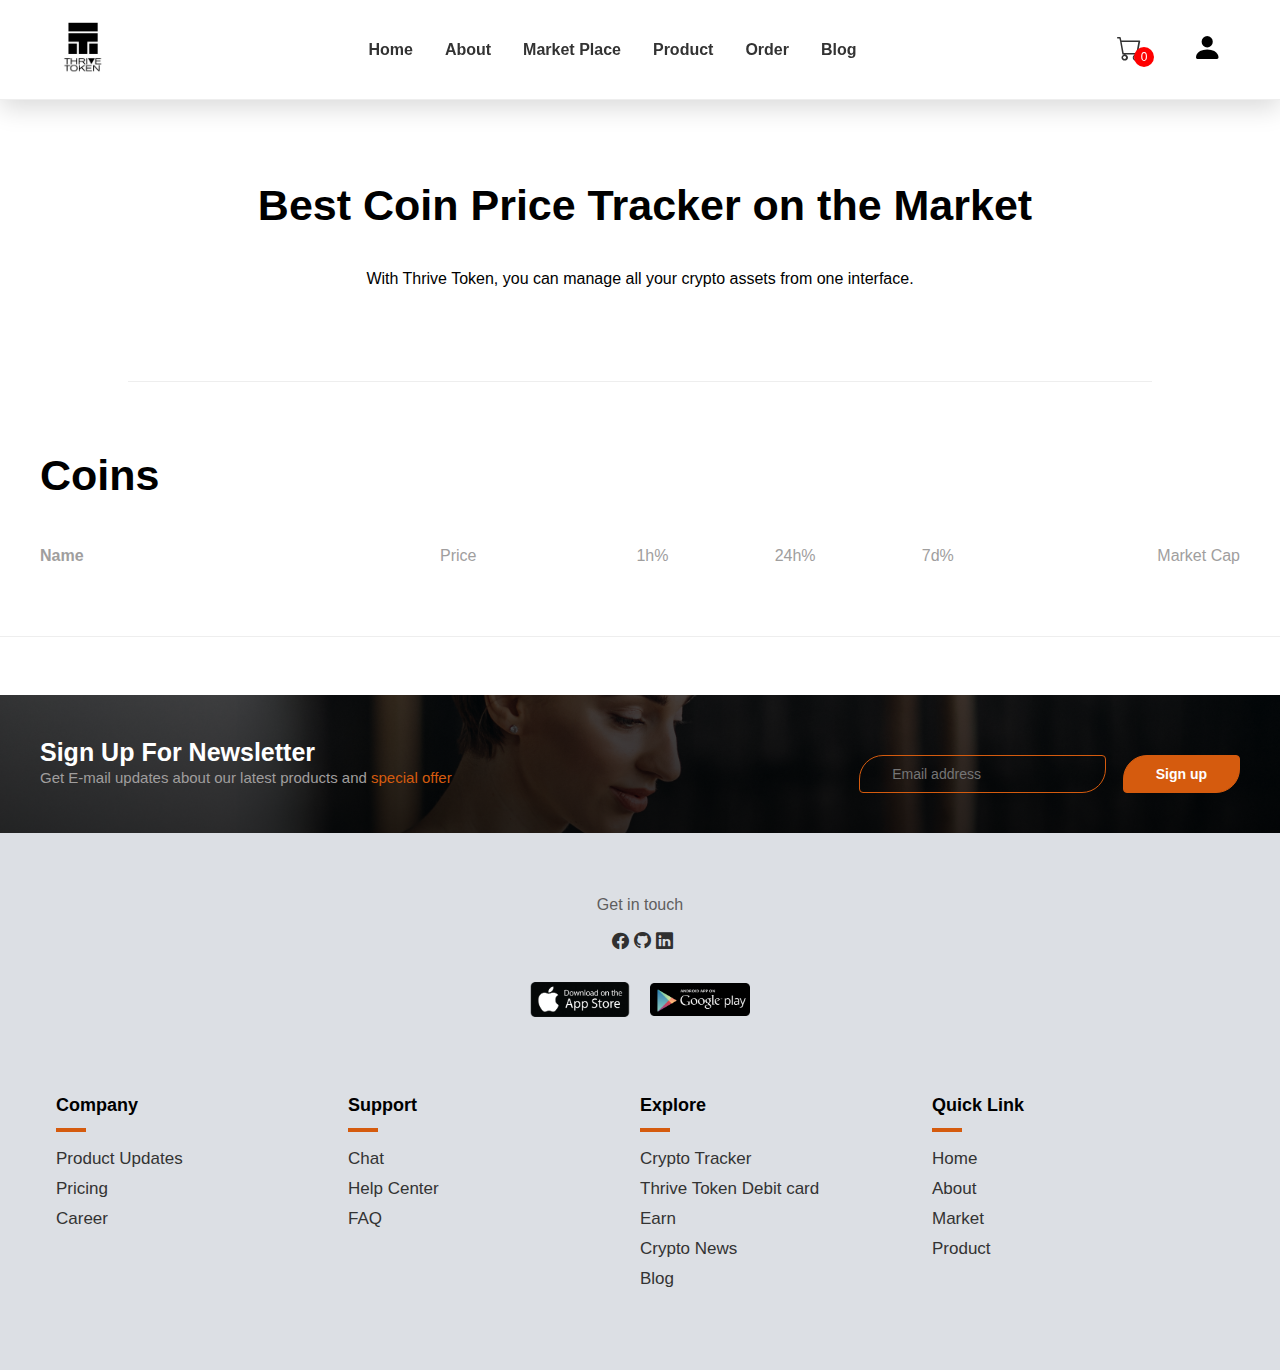
<file: marketplace.html>
<!DOCTYPE html>
<html lang="en">
<head>
  <meta charset="UTF-8">
  <meta name="viewport" content="width=device-width, initial-scale=1.0">
  <title>Crypto</title>
  <link rel="stylesheet" href="style.css">
  <link rel="stylesheet" href="index.css">
  <link rel="stylesheet" href="marketplace.css">
  <link rel="stylesheet" href="bootstrap-icons/bootstrap-icons.css">
  <link rel="stylesheet" href="loader.css">
</head>
<body>
  <div class="container">
    <div class="loader">
      <span class="loading"></span>
    </div>
  </div>
  
  <div class='header'>
    <div class="container">
      <a href="index.html">
        <img src="images/logo.png" alt="logo"/>
      </a>
      <ul class="nav-menu">
        <li><a href="index.html">Home</a></li>
        <li><a href="about.html">About</a></li>
        <li><a href="marketplace.html">Market Place</a></li>
        <li><a href="product.html">Product</a></li>
        <li><a href="order.html">Order</a></li>
        <li><a href="blog.html">Blog</a></li>
        <i class="bi bi-x hamburger" onclick="closeMenu()"></i>
      </ul>
      <div id="flex">
        <div class="cart-group">
          <a href="cart.html">
            <i class="bi bi-cart cart-icon"></i>
          </a>
          <span class="cartQuantity">0</span>
        </div>
        <div id="image-group">
          <i class="bi bi-person-fill person"></i>
        </div>
      </div>

      <div class="profile-group">
        <p class="p-name">Austin Developer</p>
        <div class="flex">
          <a href="profile.html" class="profile-btn">profile</a>
          <a href="#" class="logout-btn">logout</a>
        </div>
        <p class="account">
          <a href="login.html">login</a> / 
          <a href="register.html">register</a>
        </p>
      </div>
      <i class="bi bi-list hamburger" onclick="openMenu()"></i>
    </div>
  </div>

  <!-- --------- MARKET SECTION -------- -->
  <div class="market-place">
    <div class="container">
      <h1>Best Coin Price Tracker on the Market</h1>
      <p class="text">
        With Thrive Token, you can manage all your crypto assets from one interface.
      </p>
    </div>
  </div>

  <!-------------- COIN CARD ------------->

  <div class="coin-card">
    <div class="container">
      <div id="btc-coin"></div>
      <div id="eth-coin"></div>
    </div>
  </div>
  <br>
  <!-------------- COIN TABLE ------------>
  <div class="home-coin-card">
    <div class="container">
      <h1>Coins</h1>
      <div class="title">
        <div class="home-card-title">
          <div class="name">
            <p>Name</p>
          </div>
          <div class="price">
            <p>Price</p>
          </div>
          <div class="percent">
            <p>1h%</p>
          </div>
          <div class="percent p2">
            <p>24h%</p>
          </div>
          <div class="percent p3">
            <p>7d%</p>
          </div>
          <div class="market mc">
            <p>Market Cap</p>
          </div>
        </div>
      </div>
      <div id="allCoins"></div>

      <div class="display">
        <div class="display-container">
          <div id="singleCoin" class="single-coin">
            
          </div>
          <span class="bi bi-x close-icon"></span>
        </div>
      </div>
    </div>
  </div>
  <br>

  <!---------- NEWSLETTER SECTION ------------>
  <div id="newsletter" class="container-p1 container-m1">
    <div class="class">
      <h4>Sign Up For Newsletter</h4>
      <p>
        Get E-mail updates about our latest products and 
        <span>special offer</span> 
      </p>
    </div>
    <div class="form">
      <input
        class="input2"
        type="email"
        placeholder='Email address'
      />
      <button class='btn'>Sign up</button>
    </div>
  </div>


  <!------------ FOOTER SECTION ------------>
  <div class='footer'>
    <p>Get in touch</p>
    <div class="social-icon">
      <a href="/"><i class="bi bi-facebook icon"></i></a>
      <a href="/"><i class="bi bi-github icon"></i></a>
      <a href="/"><i class="bi bi-linkedin icon"></i></a>
    </div>

    <div class="app">
      <a href="">
        <img src="images/app-store-icon.png" alt="app-store">
      </a>
      <a href="">
        <img src="images/playstore1.png" alt="play-store">
      </a>
    </div>
    <div class="container">
      <div class="col">
        <h5>Company</h5>
        <span class='bar'></span>
          <a href="/">Product Updates</a>
          <a href="/">Pricing</a>
          <a href="/">Career</a>
      </div>
      <div class="col">
        <h5>Support</h5>
        <span class='bar'></span>
          <a href="/">Chat</a>
          <a href="/">Help Center</a>
          <a href="/">FAQ</a>
      </div>
      <div class="col">
        <h5>Explore</h5>
        <span class='bar'></span>
          <a href="/">Crypto Tracker</a>
          <a href="/">Thrive Token Debit card</a>
          <a href="/">Earn</a>
          <a href="/">Crypto News</a>
          <a href="/">Blog</a>
      </div>
      <div class="col">
        <h5>Quick Link</h5>
        <span class='bar'></span>
          <a href="/">Home</a>
          <a href="/">About</a>
          <a href="/">Market</a>
          <a href="/">Product</a>
      </div>
    </div>
  </div>

  <script>
    let navMenu = document.querySelector(".nav-menu");

    function openMenu(){
      navMenu.style.right = "0";
    }

    function closeMenu(){
      navMenu.style.right = "-250px";
    }
  </script>

  <script>
    profile = document.querySelector(".profile-group");

    document.querySelector("#image-group").onclick = ()=>{
      profile.classList.toggle("active");
    }
  </script>

  <script src="marketplace.js"></script>
  <script src="loader.js"></script>
</body>
</html>
</file>
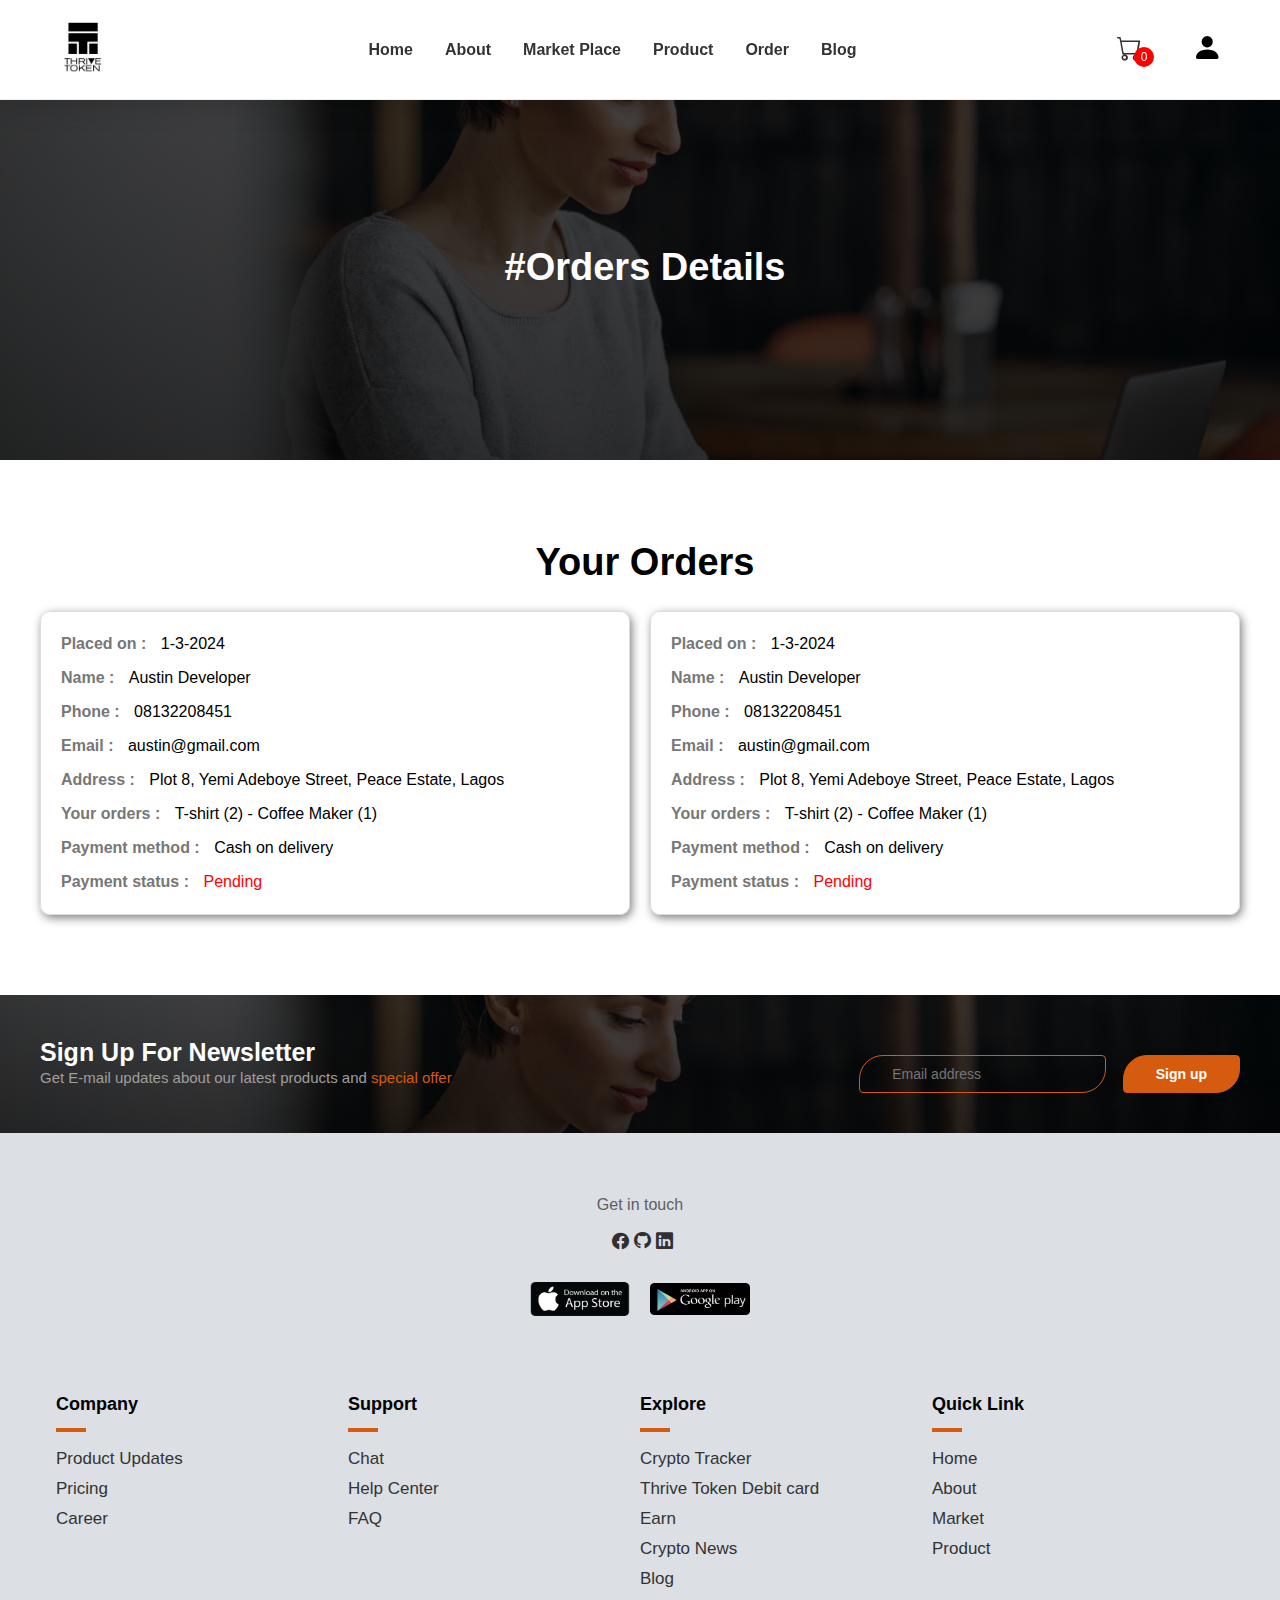
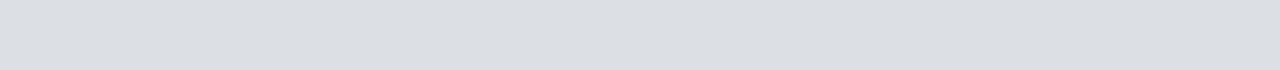
<file: order.html>
<!DOCTYPE html>
<html lang="en">
<head>
  <meta charset="UTF-8">
  <meta name="viewport" content="width=device-width, initial-scale=1.0">
  <title>Crypto</title>
  <link rel="stylesheet" href="style.css">
  <link rel="stylesheet" href="index.css">
  <link rel="stylesheet" href="newPage.css">
  <link rel="stylesheet" href="bootstrap-icons/bootstrap-icons.css">
  <link rel="stylesheet" href="loader.css">
</head>
<body>
  <div class="container">
    <div class="loader">
      <span class="loading"></span>
    </div>
  </div>
  
  <div class='header'>
    <div class="container">
      <a href="index.html">
        <img src="images/logo.png" alt="logo"/>
      </a>
      <ul class="nav-menu">
        <li><a href="index.html">Home</a></li>
        <li><a href="about.html">About</a></li>
        <li><a href="marketplace.html">Market Place</a></li>
        <li><a href="product.html">Product</a></li>
        <li><a href="order.html">Order</a></li>
        <li><a href="blog.html">Blog</a></li>
        <i class="bi bi-x hamburger" onClick="closeMenu()"></i>
      </ul>
      <div id="flex">
        <div class="cart-group">
          <a href="cart.html">
            <i class="bi bi-cart cart-icon"></i>
          </a>
          <span class="cartQuantity">0</span>
        </div>
        <div id="image-group">
          <i class="bi bi-person-fill person"></i>
        </div>
      </div>

      <div class="profile-group">
        <p class="p-name">Austin Developer</p>
        <div class="flex">
          <a href="profile.html" class="profile-btn">profile</a>
          <a href="#" class="logout-btn">logout</a>
        </div>
        <p class="account">
          <a href="login.html">login</a> / 
          <a href="register.html">register</a>
        </p>
      </div>
      <i class="bi bi-list hamburger" onClick="openMenu()"></i>
    </div>
  </div>

  <!------------- HEADER BANNER --------->
  <div id="header-banner" class="container-m2">
    <h2>#Orders Details</h2>
  </div>


  <!-----------  PROFILE SECTION ------------->

  <div id="order-details" class="container-p1">
    <h2>Your Orders</h2>

    <div class="order">
      <div class="order-card">
        <p>Placed on : <span>1-3-2024</span></p>
        <p>Name : <span>Austin Developer</span></p>
        <p>Phone : <span>08132208451</span></p>
        <p>Email : <span>austin@gmail.com</span></p>
        <p>Address : <span>Plot 8, Yemi Adeboye Street, Peace Estate, Lagos</span></p>
        <p>Your orders : <span>T-shirt (2) - Coffee Maker (1)</span></p>
        <p>Payment method : <span>Cash on delivery</span></p>
        <p>Payment status : <span style="color: red;">Pending</span></p>
      </div>

      <div class="order-card">
        <p>Placed on : <span>1-3-2024</span></p>
        <p>Name : <span>Austin Developer</span></p>
        <p>Phone : <span>08132208451</span></p>
        <p>Email : <span>austin@gmail.com</span></p>
        <p>Address : <span>Plot 8, Yemi Adeboye Street, Peace Estate, Lagos</span></p>
        <p>Your orders : <span>T-shirt (2) - Coffee Maker (1)</span></p>
        <p>Payment method : <span>Cash on delivery</span></p>
        <p>Payment status : <span style="color: red;">Pending</span></p>
      </div>
    </div>
  </div>





  <!---------- NEWSLETTER SECTION ------------>
  <div id="newsletter" class="container-p1 container-m1">
    <div class="class">
      <h4>Sign Up For Newsletter</h4>
      <p>
        Get E-mail updates about our latest products and 
        <span>special offer</span> 
      </p>
    </div>
    <div class="form">
      <input
        class="input2"
        type="email"
        placeholder='Email address'
      />
      <button class='btn'>Sign up</button>
    </div>
  </div>

  <!------------ FOOTER SECTION ------------>
  <div class='footer'>
    <p>Get in touch</p>
    <div class="social-icon">
      <a href="/"><i class="bi bi-facebook icon"></i></a>
      <a href="/"><i class="bi bi-github icon"></i></a>
      <a href="/"><i class="bi bi-linkedin icon"></i></a>
    </div>

    <div class="app">
      <a href="">
        <img src="images/app-store-icon.png" alt="app-store">
      </a>
      <a href="">
        <img src="images/playstore1.png" alt="play-store">
      </a>
    </div>
    <div class="container">
      <div class="col">
        <h5>Company</h5>
        <span class='bar'></span>
          <a href="/">Product Updates</a>
          <a href="/">Pricing</a>
          <a href="/">Career</a>
      </div>
      <div class="col">
        <h5>Support</h5>
        <span class='bar'></span>
          <a href="/">Chat</a>
          <a href="/">Help Center</a>
          <a href="/">FAQ</a>
      </div>
      <div class="col">
        <h5>Explore</h5>
        <span class='bar'></span>
          <a href="/">Crypto Tracker</a>
          <a href="/">Thrive Token Debit card</a>
          <a href="/">Earn</a>
          <a href="/">Crypto News</a>
          <a href="/">Blog</a>
      </div>
      <div class="col">
        <h5>Quick Link</h5>
        <span class='bar'></span>
          <a href="/">Home</a>
          <a href="/">About</a>
          <a href="/">Market</a>
          <a href="/">Product</a>
      </div>
    </div>
  </div>

  <script>
    let navMenu = document.querySelector(".nav-menu");

    function openMenu(){
      navMenu.style.right = "0";
    }

    function closeMenu(){
      navMenu.style.right = "-250px";
    }
  </script>

  <script>
    profile = document.querySelector(".profile-group");

    document.querySelector("#image-group").onclick = ()=>{
      profile.classList.toggle("active");
    }
  </script>

  <script src="loader.js"></script>
</body>
</html>
</file>
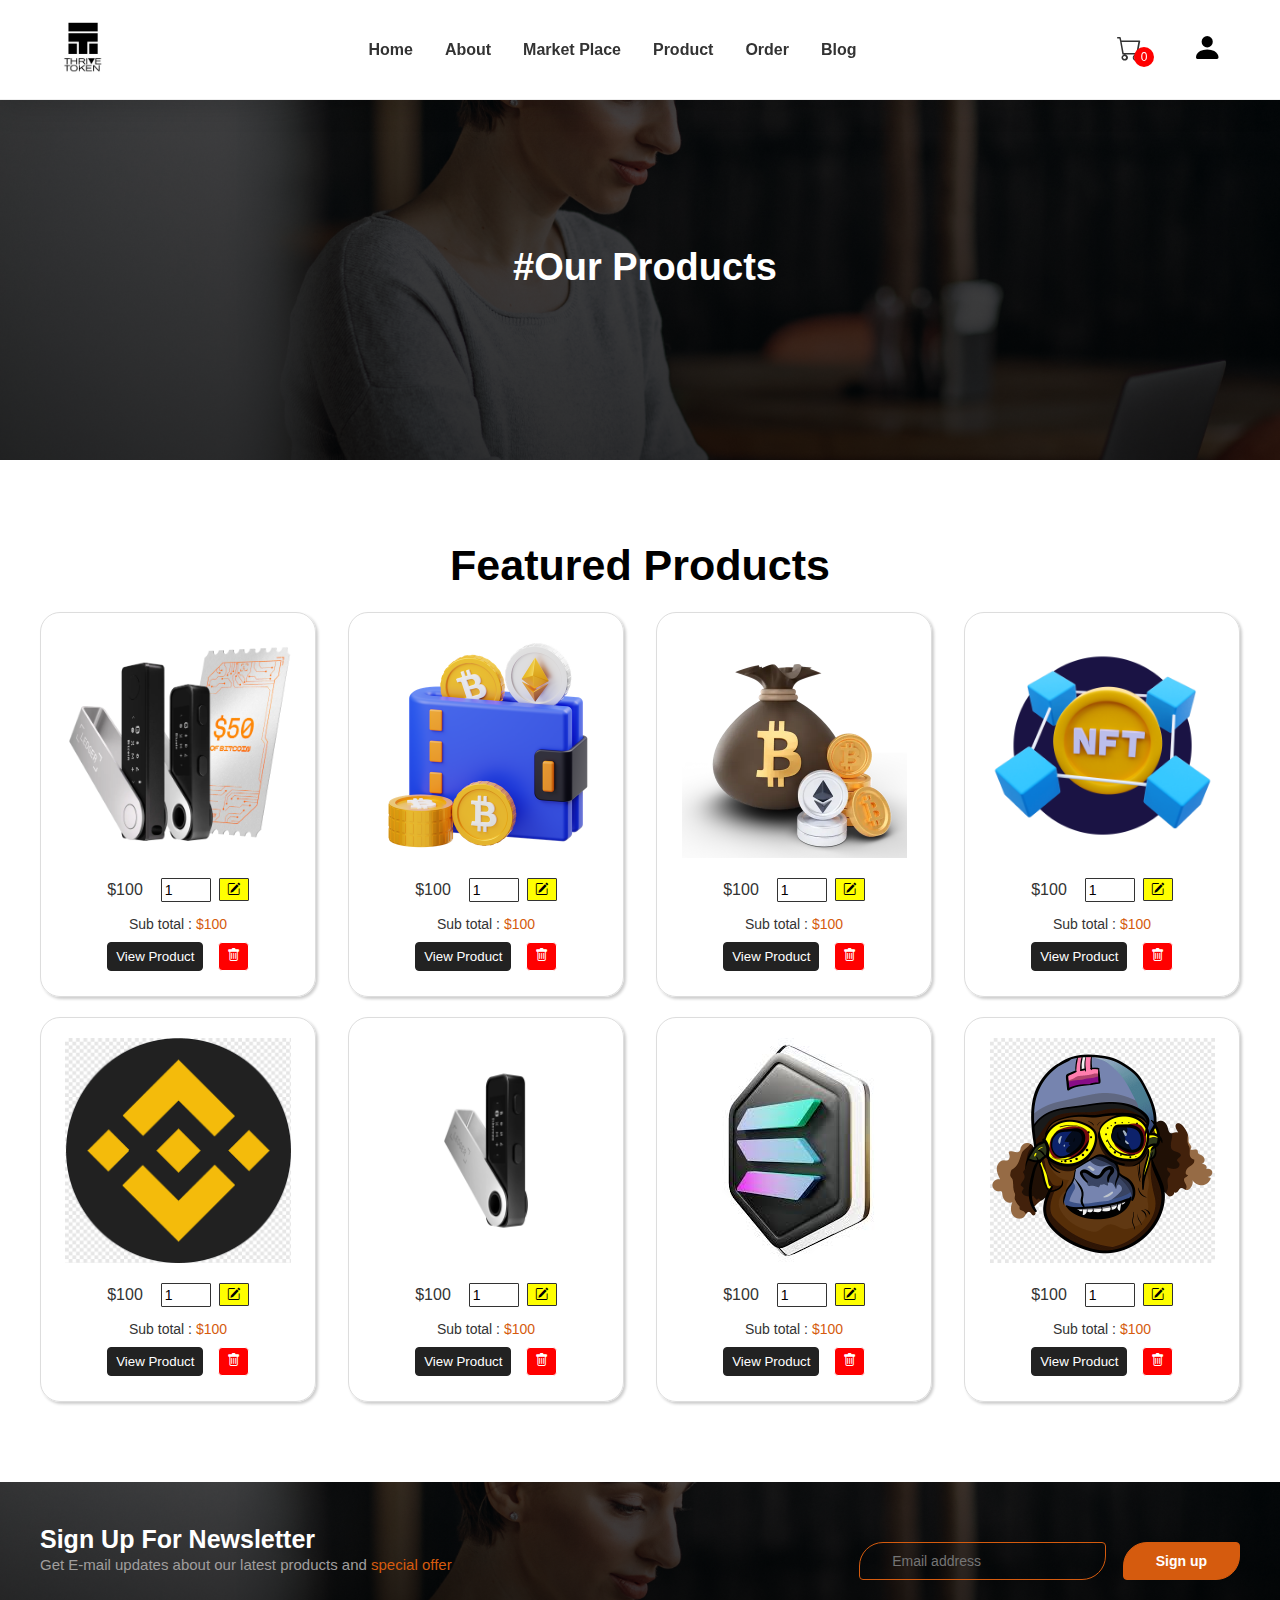
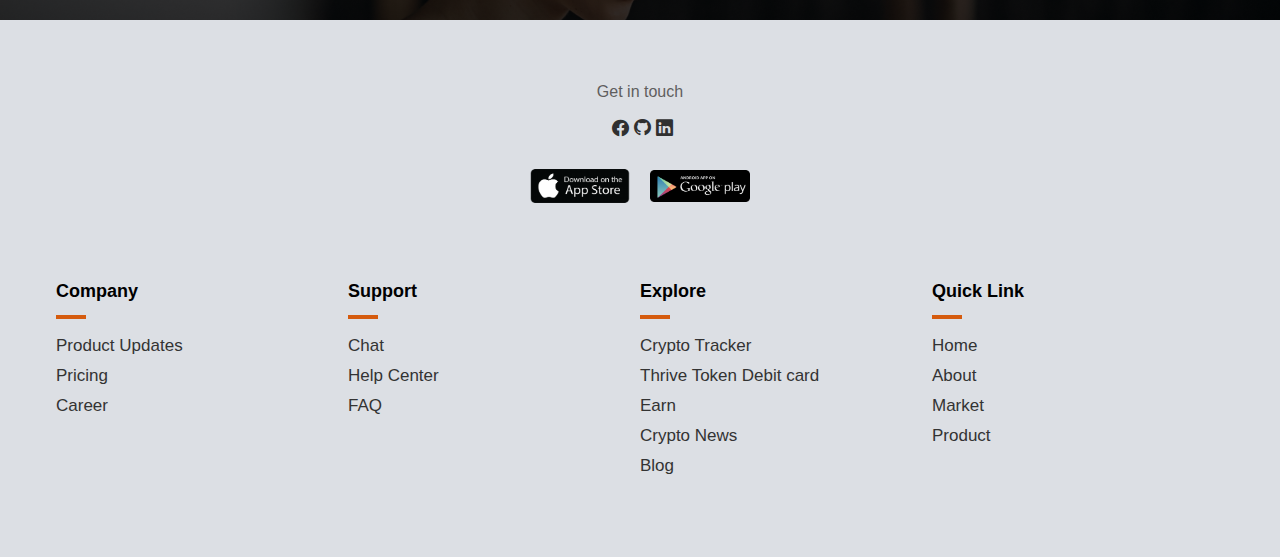
<file: product.html>
<!DOCTYPE html>
<html lang="en">
<head>
  <meta charset="UTF-8">
  <meta name="viewport" content="width=device-width, initial-scale=1.0">
  <title>Crypto</title>
  <link rel="stylesheet" href="style.css">
  <link rel="stylesheet" href="index.css">
  <link rel="stylesheet" href="newPage.css">
  <link rel="stylesheet" href="bootstrap-icons/bootstrap-icons.css">
  <link rel="stylesheet" href="loader.css">
</head>
<body>
  <div class="container">
    <div class="loader">
      <span class="loading"></span>
    </div>
  </div>

  <div class='header'>
    <div class="container">
      <a href="index.html">
        <img src="images/logo.png" alt="logo"/>
      </a>
      <ul class="nav-menu">
        <li><a href="index.html">Home</a></li>
        <li><a href="about.html">About</a></li>
        <li><a href="marketplace.html">Market Place</a></li>
        <li><a href="product.html">Product</a></li>
        <li><a href="order.html">Order</a></li>
        <li><a href="blog.html">Blog</a></li>
        <i class="bi bi-x hamburger" onClick="closeMenu()"></i>
      </ul>
      <div id="flex">
        <div class="cart-group">
          <a href="cart.html">
            <i class="bi bi-cart cart-icon"></i>
          </a>
          <span class="cartQuantity">0</span>
        </div>
        <div id="image-group">
          <i class="bi bi-person-fill person"></i>
        </div>
      </div>

      <div class="profile-group">
        <p class="p-name">Austin Developer</p>
        <div class="flex">
          <a href="profile.html" class="profile-btn">profile</a>
          <a href="#" class="logout-btn">logout</a>
        </div>
        <p class="account">
          <a href="login.html">login</a> / 
          <a href="register.html">register</a>
        </p>
      </div>
      <i class="bi bi-list hamburger" onClick="openMenu()"></i>
    </div>
  </div>

    <!------------- HEADER BANNER --------->
    <div id="header-banner" class="container-m2">
      <h2>#Our Products</h2>
    </div>

  <!----------- PRODUCTS SECTION ------------->

  <div id="product1" class="container-p1">
    <h1>Featured Products</h1>

    <div class="product-container">
      <div class="product-card">
        <form action="" method="post">
          <img src="images/img1.webp">
          <div class="name-tag"></div>
          <div class="price-qty">
            <div class="price-tag"><span>$</span>100</div>
            <input type="number" name="qty" class="qty" min="1" max="10" value="1" onkeypress="if(this.value.length == 2) return false;">
            <button type="submit" class="bi bi-pencil-square edit"></button>
          </div>
          <div class="sub-total">
            Sub total : <span>$100</span>
          </div>
          <div class="btn-container">
            <button type="submit" class="btn3 view" name="view">
              View Product
            </button>
            <button type="submit" class="btn3 delete" name="delete" onclick="return confirm('delete this item?')">
              <i class="bi bi-trash"></i>
            </button>
          </div>
        </form>
      </div>
      <div class="product-card">
        <form action="" method="post">
          <img src="images/img3.webp">
          <div class="name-tag"></div>
          <div class="price-qty">
            <div class="price-tag"><span>$</span>100</div>
            <input type="number" name="qty" class="qty" min="1" max="10" value="1" onkeypress="if(this.value.length == 2) return false;">
            <button type="submit" class="bi bi-pencil-square edit"></button>
          </div>
          <div class="sub-total">
            Sub total : <span>$100</span>
          </div>
          <div class="btn-container">
            <button type="submit" class="btn3 view" name="view">
              View Product
            </button>
            <button type="submit" class="btn3 delete" name="delete" onclick="return confirm('delete this item?')">
              <i class="bi bi-trash"></i>
            </button>
          </div>
        </form>
      </div>
      <div class="product-card">
        <form action="" method="post">
          <img src="images/img4.webp">
          <div class="name-tag"></div>
          <div class="price-qty">
            <div class="price-tag"><span>$</span>100</div>
            <input type="number" name="qty" class="qty" min="1" max="10" value="1" onkeypress="if(this.value.length == 2) return false;">
            <button type="submit" class="bi bi-pencil-square edit"></button>
          </div>
          <div class="sub-total">
            Sub total : <span>$100</span>
          </div>
          <div class="btn-container">
            <button type="submit" class="btn3 view" name="view">
              View Product
            </button>
            <button type="submit" class="btn3 delete" name="delete" onclick="return confirm('delete this item?')">
              <i class="bi bi-trash"></i>
            </button>
          </div>
        </form>
      </div>
      <div class="product-card">
        <form action="" method="post">
          <img src="images/img7.png">
          <div class="name-tag"></div>
          <div class="price-qty">
            <div class="price-tag"><span>$</span>100</div>
            <input type="number" name="qty" class="qty" min="1" max="10" value="1" onkeypress="if(this.value.length == 2) return false;">
            <button type="submit" class="bi bi-pencil-square edit"></button>
          </div>
          <div class="sub-total">
            Sub total : <span>$100</span>
          </div>
          <div class="btn-container">
            <button type="submit" class="btn3 view" name="view">
              View Product
            </button>
            <button type="submit" class="btn3 delete" name="delete" onclick="return confirm('delete this item?')">
              <i class="bi bi-trash"></i>
            </button>
          </div>
        </form>
      </div>
      <div class="product-card">
        <form action="" method="post">
          <img src="images/bnb-logo.png">
          <div class="name-tag"></div>
          <div class="price-qty">
            <div class="price-tag"><span>$</span>100</div>
            <input type="number" name="qty" class="qty" min="1" max="10" value="1" onkeypress="if(this.value.length == 2) return false;">
            <button type="submit" class="bi bi-pencil-square edit"></button>
          </div>
          <div class="sub-total">
            Sub total : <span>$100</span>
          </div>
          <div class="btn-container">
            <button type="submit" class="btn3 view" name="view">
              View Product
            </button>
            <button type="submit" class="btn3 delete" name="delete" onclick="return confirm('delete this item?')">
              <i class="bi bi-trash"></i>
            </button>
          </div>
        </form>
      </div>
      <div class="product-card">
        <form action="" method="post">
          <img src="images/img2.webp">
          <div class="name-tag"></div>
          <div class="price-qty">
            <div class="price-tag"><span>$</span>100</div>
            <input type="number" name="qty" class="qty" min="1" max="10" value="1" onkeypress="if(this.value.length == 2) return false;">
            <button type="submit" class="bi bi-pencil-square edit"></button>
          </div>
          <div class="sub-total">
            Sub total : <span>$100</span>
          </div>
          <div class="btn-container">
            <button type="submit" class="btn3 view" name="view">
              View Product
            </button>
            <button type="submit" class="btn3 delete" name="delete" onclick="return confirm('delete this item?')">
              <i class="bi bi-trash"></i>
            </button>
          </div>
        </form>
      </div>
      <div class="product-card">
        <form action="" method="post">
          <img src="images/img5.jpeg">
          <div class="name-tag"></div>
          <div class="price-qty">
            <div class="price-tag"><span>$</span>100</div>
            <input type="number" name="qty" class="qty" min="1" max="10" value="1" onkeypress="if(this.value.length == 2) return false;">
            <button type="submit" class="bi bi-pencil-square edit"></button>
          </div>
          <div class="sub-total">
            Sub total : <span>$100</span>
          </div>
          <div class="btn-container">
            <button type="submit" class="btn3 view" name="view">
              View Product
            </button>
            <button type="submit" class="btn3 delete" name="delete" onclick="return confirm('delete this item?')">
              <i class="bi bi-trash"></i>
            </button>
          </div>
        </form>
      </div>
      <div class="product-card">
        <form action="" method="post">
          <img src="images/img6.png">
          <div class="name-tag"></div>
          <div class="price-qty">
            <div class="price-tag"><span>$</span>100</div>
            <input type="number" name="qty" class="qty" min="1" max="10" value="1" onkeypress="if(this.value.length == 2) return false;">
            <button type="submit" class="bi bi-pencil-square edit"></button>
          </div>
          <div class="sub-total">
            Sub total : <span>$100</span>
          </div>
          <div class="btn-container">
            <button type="submit" class="btn3 view" name="view">
              View Product
            </button>
            <button type="submit" class="btn3 delete" name="delete" onclick="return confirm('delete this item?')">
              <i class="bi bi-trash"></i>
            </button>
          </div>
        </form>
      </div>
    </div>
  </div>



  <!---------- NEWSLETTER SECTION ------------>
  <div id="newsletter" class="container-p1 container-m1">
    <div class="class">
      <h4>Sign Up For Newsletter</h4>
      <p>
        Get E-mail updates about our latest products and 
        <span>special offer</span> 
      </p>
    </div>
    <div class="form">
      <input
        class="input2"
        type="email"
        placeholder='Email address'
      />
      <button class='btn'>Sign up</button>
    </div>
  </div>

  <!------------ FOOTER SECTION ------------>
  <div class='footer'>
    <p>Get in touch</p>
    <div class="social-icon">
      <a href="/"><i class="bi bi-facebook icon"></i></a>
      <a href="/"><i class="bi bi-github icon"></i></a>
      <a href="/"><i class="bi bi-linkedin icon"></i></a>
    </div>

    <div class="app">
      <a href="">
        <img src="images/app-store-icon.png" alt="app-store">
      </a>
      <a href="">
        <img src="images/playstore1.png" alt="play-store">
      </a>
    </div>
    <div class="container">
      <div class="col">
        <h5>Company</h5>
        <span class='bar'></span>
          <a href="/">Product Updates</a>
          <a href="/">Pricing</a>
          <a href="/">Career</a>
      </div>
      <div class="col">
        <h5>Support</h5>
        <span class='bar'></span>
          <a href="/">Chat</a>
          <a href="/">Help Center</a>
          <a href="/">FAQ</a>
      </div>
      <div class="col">
        <h5>Explore</h5>
        <span class='bar'></span>
          <a href="/">Crypto Tracker</a>
          <a href="/">Thrive Token Debit card</a>
          <a href="/">Earn</a>
          <a href="/">Crypto News</a>
          <a href="/">Blog</a>
      </div>
      <div class="col">
        <h5>Quick Link</h5>
        <span class='bar'></span>
          <a href="/">Home</a>
          <a href="/">About</a>
          <a href="/">Market</a>
          <a href="/">Product</a>
      </div>
    </div>
  </div>

  <script>
    let navMenu = document.querySelector(".nav-menu");

    function openMenu(){
      navMenu.style.right = "0";
    }

    function closeMenu(){
      navMenu.style.right = "-250px";
    }
  </script>

  <script>
    profile = document.querySelector(".profile-group");

    document.querySelector("#image-group").onclick = ()=>{
      profile.classList.toggle("active");
    }
  </script>

  <script src="loader.js"></script>

</body>
</html>
</file>
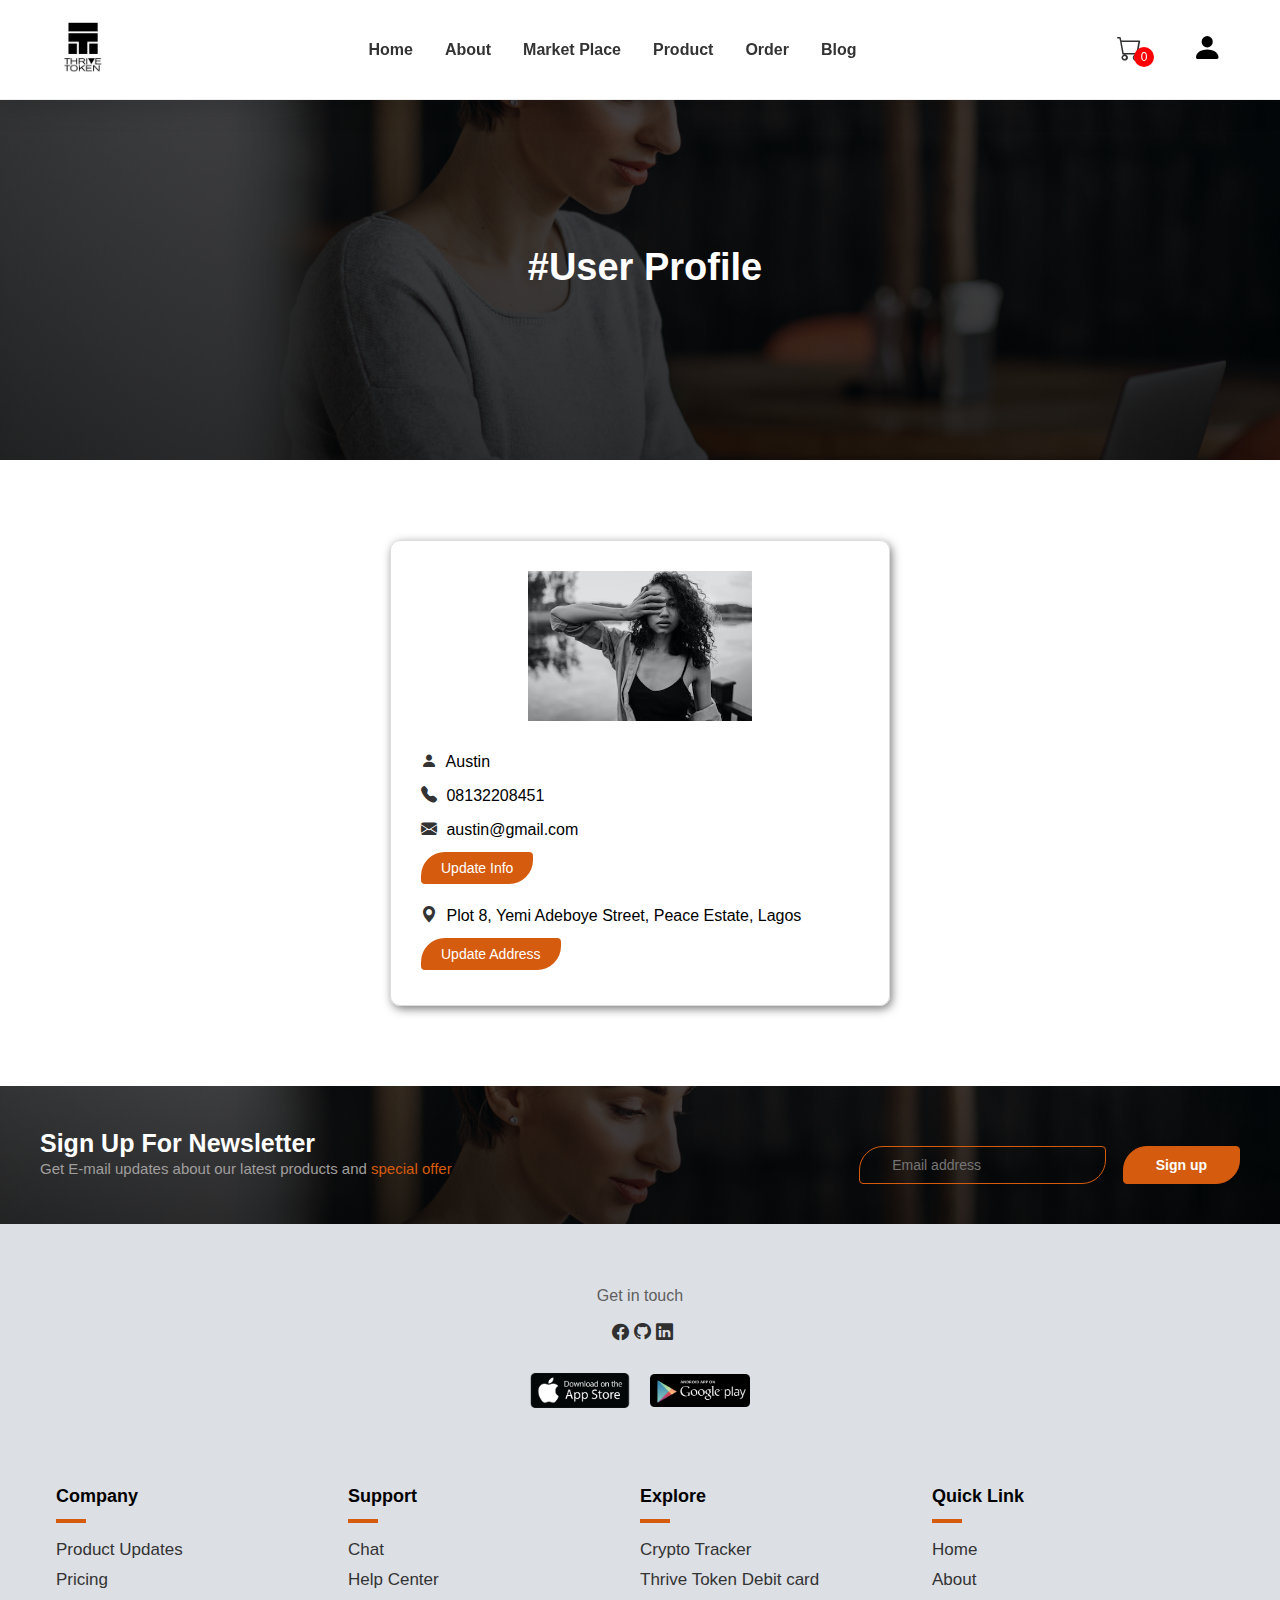
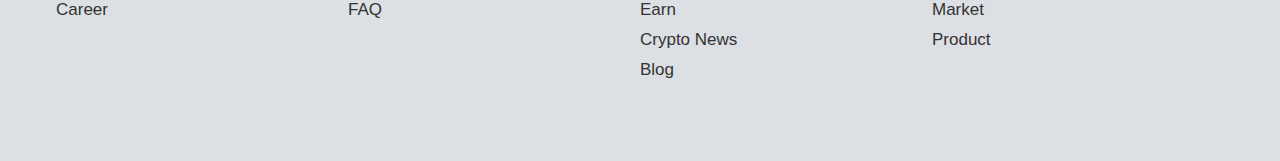
<file: profile.html>
<!DOCTYPE html>
<html lang="en">
<head>
  <meta charset="UTF-8">
  <meta name="viewport" content="width=device-width, initial-scale=1.0">
  <title>Crypto</title>
  <link rel="stylesheet" href="style.css">
  <link rel="stylesheet" href="index.css">
  <link rel="stylesheet" href="newPage.css">
  <link rel="stylesheet" href="bootstrap-icons/bootstrap-icons.css">
  <link rel="stylesheet" href="loader.css">
</head>
<body>
  <div class="container">
    <div class="loader">
      <span class="loading"></span>
    </div>
  </div>
  
  <div class='header'>
    <div class="container">
      <a href="index.html">
        <img src="images/logo.png" alt="logo"/>
      </a>
      <ul class="nav-menu">
        <li><a href="index.html">Home</a></li>
        <li><a href="about.html">About</a></li>
        <li><a href="marketplace.html">Market Place</a></li>
        <li><a href="product.html">Product</a></li>
        <li><a href="order.html">Order</a></li>
        <li><a href="blog.html">Blog</a></li>
        <i class="bi bi-x hamburger" onClick="closeMenu()"></i>
      </ul>
      <div id="flex">
        <div class="cart-group">
          <a href="cart.html">
            <i class="bi bi-cart cart-icon"></i>
          </a>
          <span class="cartQuantity">0</span>
        </div>
        <div id="image-group">
          <i class="bi bi-person-fill person"></i>
        </div>
      </div>

      <div class="profile-group">
        <p class="p-name">Austin Developer</p>
        <div class="flex">
          <a href="profile.html" class="profile-btn">profile</a>
          <a href="#" class="logout-btn">logout</a>
        </div>
        <p class="account">
          <a href="login.html">login</a> / 
          <a href="register.html">register</a>
        </p>
      </div>
      <i class="bi bi-list hamburger" onClick="openMenu()"></i>
    </div>
  </div>

  <!------------- HEADER BANNER --------->
  <div id="header-banner" class="container-m2">
    <h2>#User Profile</h2>
  </div>


  <!-----------  PROFILE SECTION ------------->

  <div id="user-details" class="container-p1">
    <div class="user">
      <img src="images/lady2.jpeg">
      <p>
        <i class="bi bi-person-fill"></i>
        <span>Austin</span>
      </p>
      <p>
        <i class="bi bi-telephone-fill"></i>
        <span>08132208451</span>
      </p>
      <p>
        <i class="bi bi-envelope-fill"></i>
        <span>austin@gmail.com</span>
      </p>

      <a href="update_profile.html" class="btn3">
        Update Info
      </a>

      <p class="address">
        <i class="bi bi-geo-alt-fill"></i>
        <span>Plot 8, Yemi Adeboye Street, Peace Estate, Lagos</span>
      </p>
      <a href="update_address.html" class="btn3">
        Update Address
      </a>
    </div>
  </div>





  <!---------- NEWSLETTER SECTION ------------>
  <div id="newsletter" class="container-p1 container-m1">
    <div class="class">
      <h4>Sign Up For Newsletter</h4>
      <p>
        Get E-mail updates about our latest products and 
        <span>special offer</span> 
      </p>
    </div>
    <div class="form">
      <input
        class="input2"
        type="email"
        placeholder='Email address'
      />
      <button class='btn'>Sign up</button>
    </div>
  </div>

  <!------------ FOOTER SECTION ------------>
  <div class='footer'>
    <p>Get in touch</p>
    <div class="social-icon">
      <a href="/"><i class="bi bi-facebook icon"></i></a>
      <a href="/"><i class="bi bi-github icon"></i></a>
      <a href="/"><i class="bi bi-linkedin icon"></i></a>
    </div>

    <div class="app">
      <a href="">
        <img src="images/app-store-icon.png" alt="app-store">
      </a>
      <a href="">
        <img src="images/playstore1.png" alt="play-store">
      </a>
    </div>
    <div class="container">
      <div class="col">
        <h5>Company</h5>
        <span class='bar'></span>
          <a href="/">Product Updates</a>
          <a href="/">Pricing</a>
          <a href="/">Career</a>
      </div>
      <div class="col">
        <h5>Support</h5>
        <span class='bar'></span>
          <a href="/">Chat</a>
          <a href="/">Help Center</a>
          <a href="/">FAQ</a>
      </div>
      <div class="col">
        <h5>Explore</h5>
        <span class='bar'></span>
          <a href="/">Crypto Tracker</a>
          <a href="/">Thrive Token Debit card</a>
          <a href="/">Earn</a>
          <a href="/">Crypto News</a>
          <a href="/">Blog</a>
      </div>
      <div class="col">
        <h5>Quick Link</h5>
        <span class='bar'></span>
          <a href="/">Home</a>
          <a href="/">About</a>
          <a href="/">Market</a>
          <a href="/">Product</a>
      </div>
    </div>
  </div>

  <script>
    let navMenu = document.querySelector(".nav-menu");

    function openMenu(){
      navMenu.style.right = "0";
    }

    function closeMenu(){
      navMenu.style.right = "-250px";
    }
  </script>

  <script>
    profile = document.querySelector(".profile-group");

    document.querySelector("#image-group").onclick = ()=>{
      profile.classList.toggle("active");
    }
  </script>

  <script src="loader.js"></script>
</body>
</html>
</file>
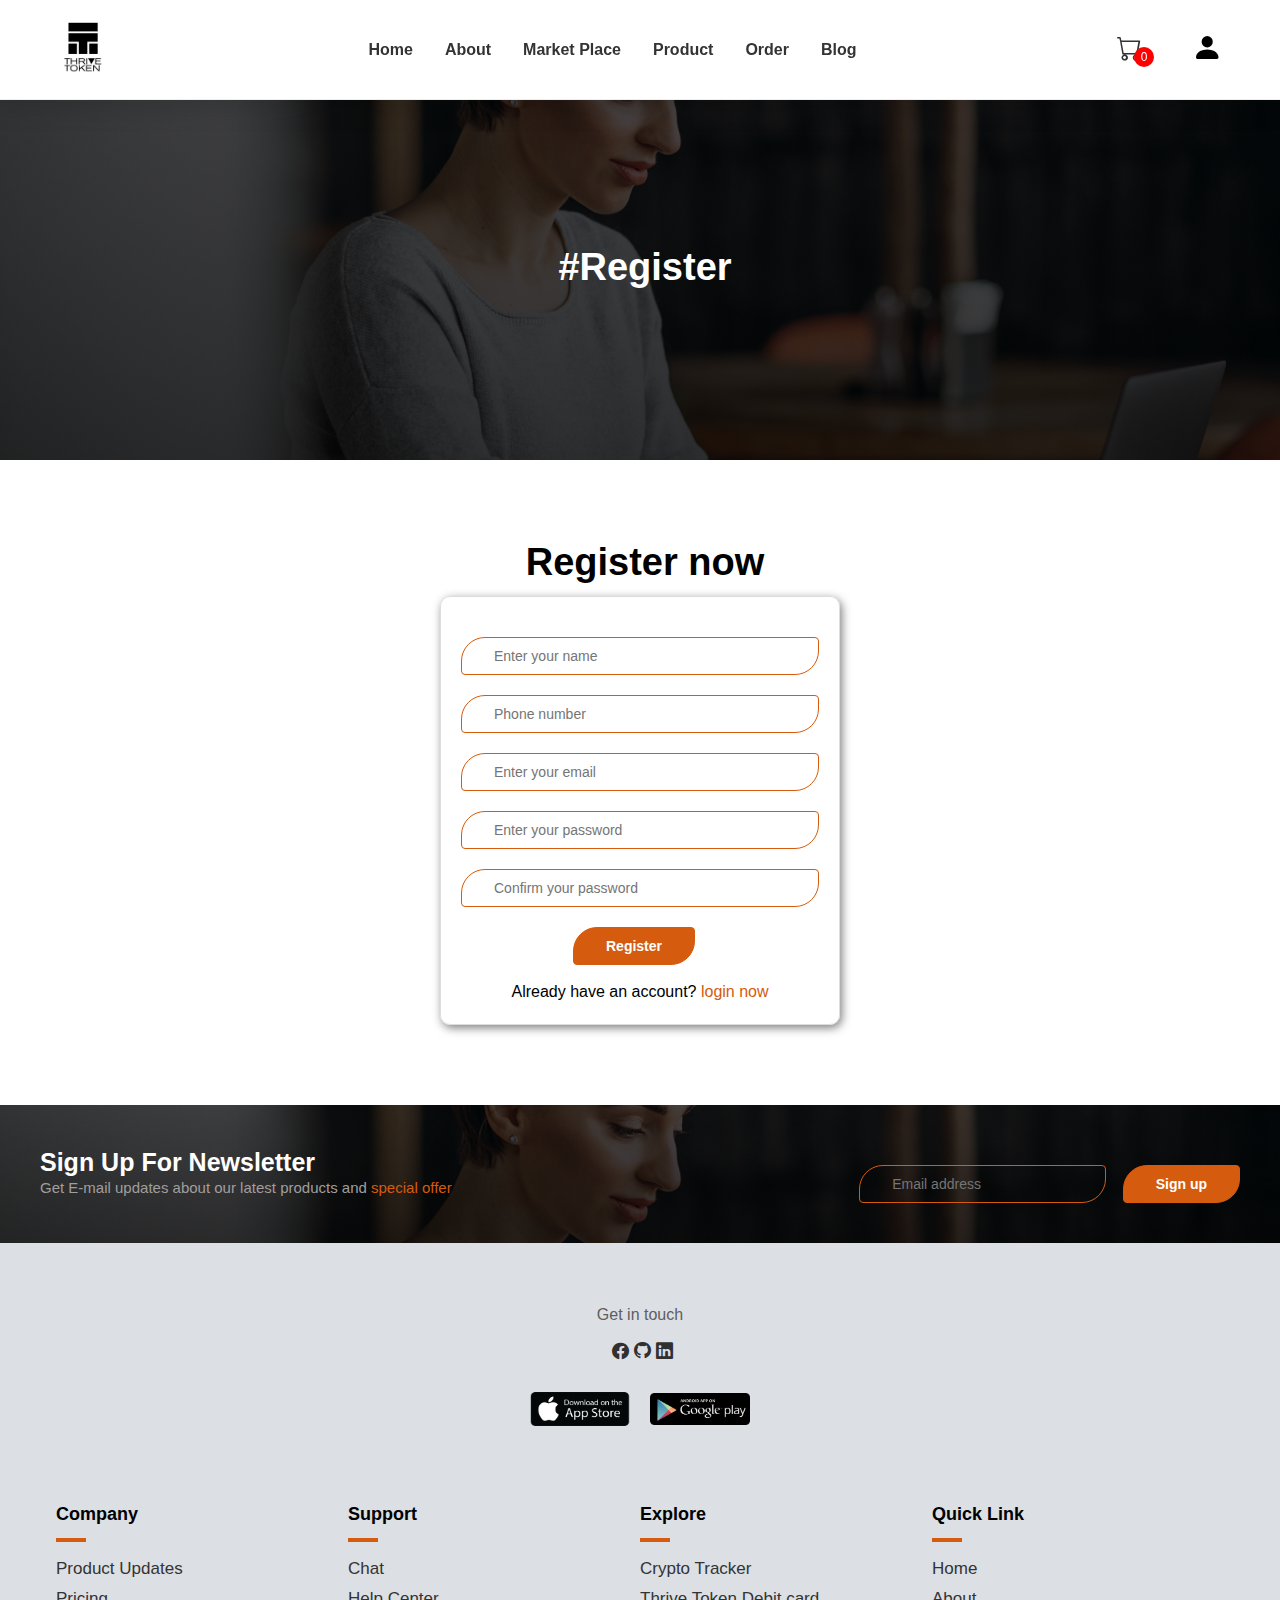
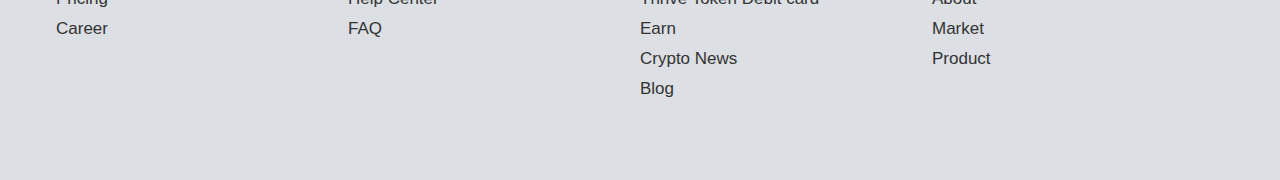
<file: register.html>
<!DOCTYPE html>
<html lang="en">
<head>
  <meta charset="UTF-8">
  <meta name="viewport" content="width=device-width, initial-scale=1.0">
  <title>Crypto</title>
  <link rel="stylesheet" href="style.css">
  <link rel="stylesheet" href="index.css">
  <link rel="stylesheet" href="newPage.css">
  <link rel="stylesheet" href="bootstrap-icons/bootstrap-icons.css">
  <link rel="stylesheet" href="loader.css">
</head>
<body>
  <div class="container">
    <div class="loader">
      <span class="loading"></span>
    </div>
  </div>
  
  <div class='header'>
    <div class="container">
      <a href="index.html">
        <img src="images/logo.png" alt="logo"/>
      </a>
      <ul class="nav-menu">
        <li><a href="index.html">Home</a></li>
        <li><a href="about.html">About</a></li>
        <li><a href="marketplace.html">Market Place</a></li>
        <li><a href="product.html">Product</a></li>
        <li><a href="order.html">Order</a></li>
        <li><a href="blog.html">Blog</a></li>
        <i class="bi bi-x hamburger" onClick="closeMenu()"></i>
      </ul>
      <div id="flex">
        <div class="cart-group">
          <a href="cart.html">
            <i class="bi bi-cart cart-icon"></i>
          </a>
          <span class="cartQuantity">0</span>
        </div>
        <div id="image-group">
          <i class="bi bi-person-fill person"></i>
        </div>
      </div>

      <div class="profile-group">
        <p class="p-name">Austin Developer</p>
        <div class="flex">
          <a href="profile.html" class="profile-btn">profile</a>
          <a href="#" class="logout-btn">logout</a>
        </div>
        <p class="account">
          <a href="login.html">login</a> / 
          <a href="register.html">register</a>
        </p>
      </div>
      <i class="bi bi-list hamburger" onClick="openMenu()"></i>
    </div>
  </div>

  <!------------- HEADER BANNER --------->
  <div id="header-banner" class="container-m2">
    <h2>#Register</h2>
  </div>


  <!----------- LOGIN SECTION ------------->

  <div id="login" class="container-p1">
    <h2>Register now</h2>

    <form action="" method="post">
      <input type="text" name="name" required placeholder="Enter your name" class="box" maxlength="50">

      <input type="tel" name="phone" required placeholder="Phone number" class="box" maxlength="50">

      <input type="email" name="email" required placeholder="Enter your email" class="box" maxlength="50" oninput="this.value = this.value.replace(/\s/g, '')">

      <input type="password" name="pass" required placeholder="Enter your password" class="box" maxlength="50" oninput="this.value = this.value.replace(/\s/g, '')">

      <input type="password" name="cpass" required placeholder="Confirm your password" class="box" maxlength="50" oninput="this.value = this.value.replace(/\s/g, '')">

      <input type="submit" value="Register" name="submit" class="btn">
      <p>
        Already have an account? <a href="login.html">login now</a>
      </p>

    </form>
  </div>





  <!---------- NEWSLETTER SECTION ------------>
  <div id="newsletter" class="container-p1 container-m1">
    <div class="class">
      <h4>Sign Up For Newsletter</h4>
      <p>
        Get E-mail updates about our latest products and 
        <span>special offer</span> 
      </p>
    </div>
    <div class="form">
      <input
        class="input2"
        type="email"
        placeholder='Email address'
      />
      <button class='btn'>Sign up</button>
    </div>
  </div>

  <!------------ FOOTER SECTION ------------>
  <div class='footer'>
    <p>Get in touch</p>
    <div class="social-icon">
      <a href="/"><i class="bi bi-facebook icon"></i></a>
      <a href="/"><i class="bi bi-github icon"></i></a>
      <a href="/"><i class="bi bi-linkedin icon"></i></a>
    </div>

    <div class="app">
      <a href="">
        <img src="images/app-store-icon.png" alt="app-store">
      </a>
      <a href="">
        <img src="images/playstore1.png" alt="play-store">
      </a>
    </div>
    <div class="container">
      <div class="col">
        <h5>Company</h5>
        <span class='bar'></span>
          <a href="/">Product Updates</a>
          <a href="/">Pricing</a>
          <a href="/">Career</a>
      </div>
      <div class="col">
        <h5>Support</h5>
        <span class='bar'></span>
          <a href="/">Chat</a>
          <a href="/">Help Center</a>
          <a href="/">FAQ</a>
      </div>
      <div class="col">
        <h5>Explore</h5>
        <span class='bar'></span>
          <a href="/">Crypto Tracker</a>
          <a href="/">Thrive Token Debit card</a>
          <a href="/">Earn</a>
          <a href="/">Crypto News</a>
          <a href="/">Blog</a>
      </div>
      <div class="col">
        <h5>Quick Link</h5>
        <span class='bar'></span>
          <a href="/">Home</a>
          <a href="/">About</a>
          <a href="/">Market</a>
          <a href="/">Product</a>
      </div>
    </div>
  </div>

  <script>
    let navMenu = document.querySelector(".nav-menu");

    function openMenu(){
      navMenu.style.right = "0";
    }

    function closeMenu(){
      navMenu.style.right = "-250px";
    }
  </script>

<script>
  profile = document.querySelector(".profile-group");

  document.querySelector("#image-group").onclick = ()=>{
    profile.classList.toggle("active");
  }
</script>

<script src="loader.js"></script>

</body>
</html>
</file>
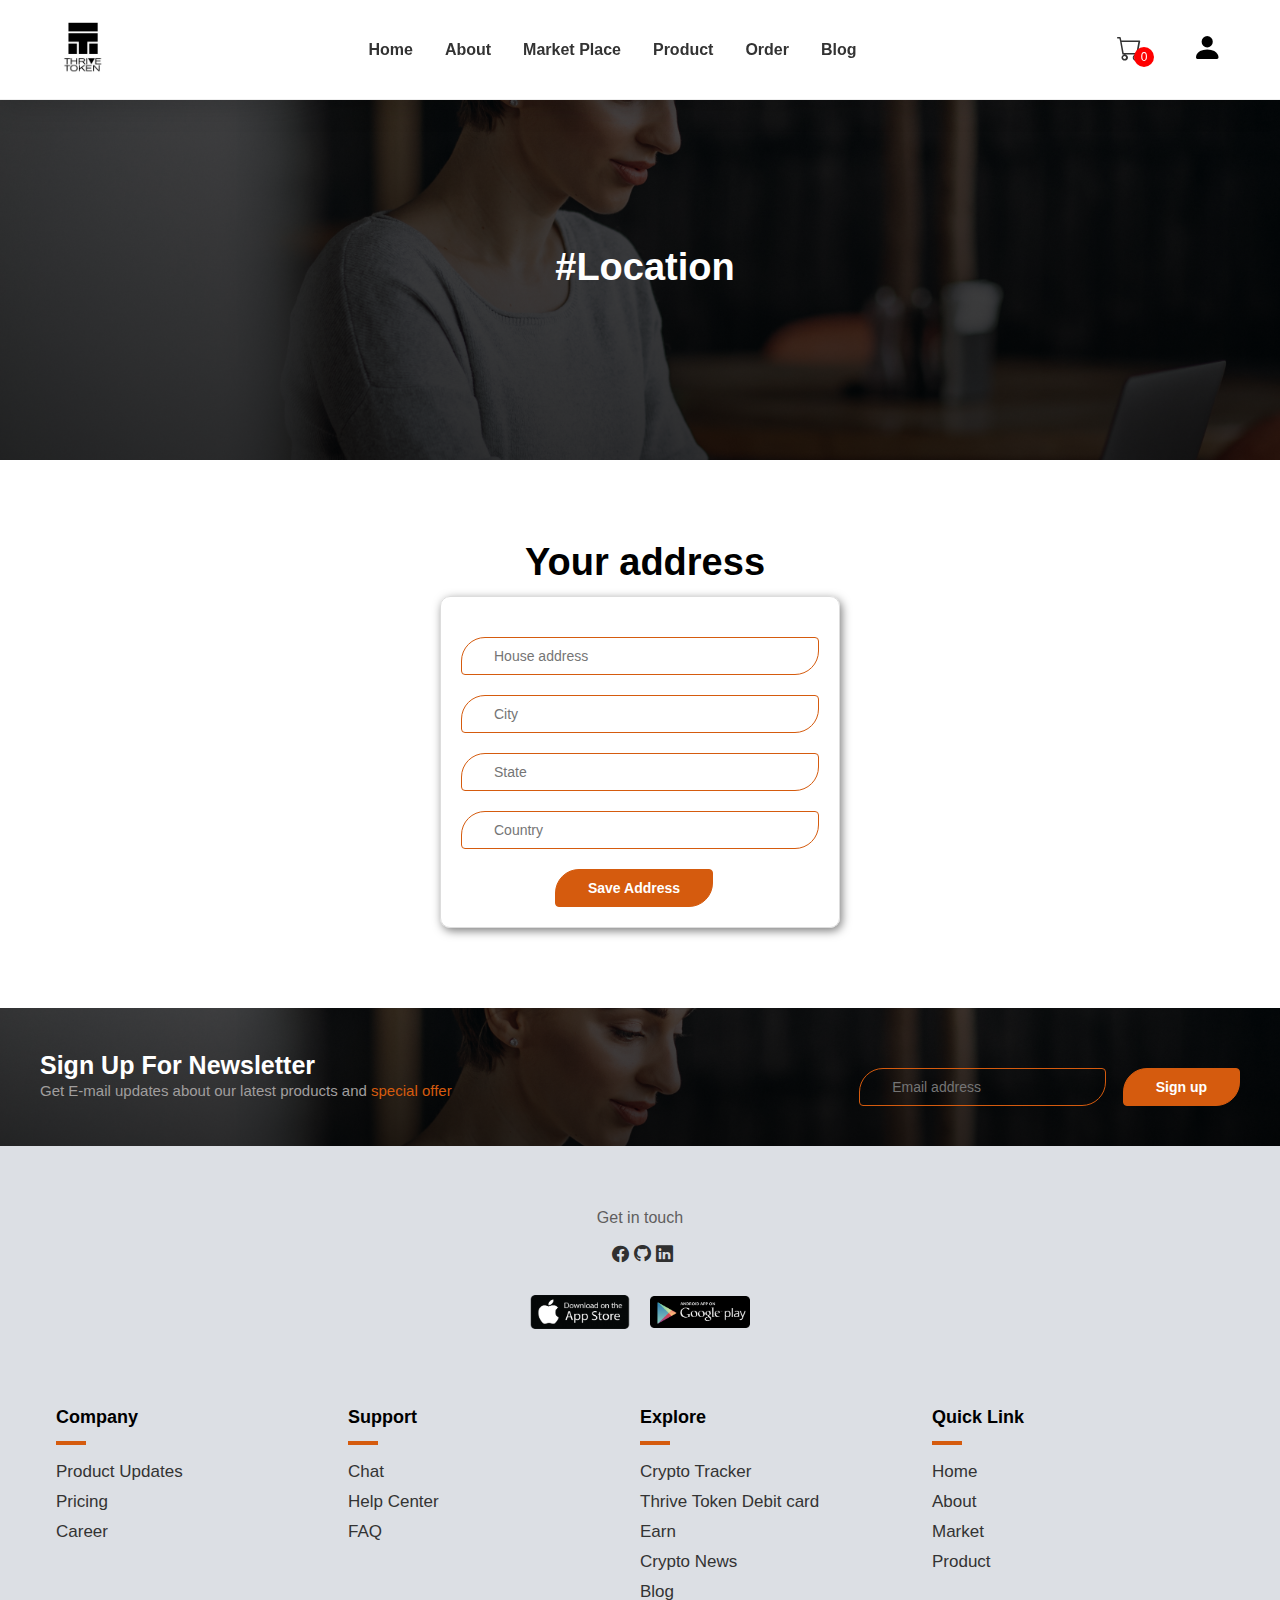
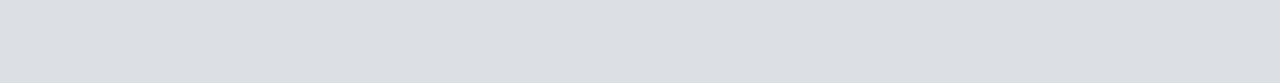
<file: update_address.html>
<!DOCTYPE html>
<html lang="en">
<head>
  <meta charset="UTF-8">
  <meta name="viewport" content="width=device-width, initial-scale=1.0">
  <title>Crypto</title>
  <link rel="stylesheet" href="style.css">
  <link rel="stylesheet" href="index.css">
  <link rel="stylesheet" href="newPage.css">
  <link rel="stylesheet" href="bootstrap-icons/bootstrap-icons.css">
  <link rel="stylesheet" href="loader.css">
</head>
<body>
  <div class="container">
    <div class="loader">
      <span class="loading"></span>
    </div>
  </div>

  <div class='header'>
    <div class="container">
      <a href="index.html">
        <img src="images/logo.png" alt="logo"/>
      </a>
      <ul class="nav-menu">
        <li><a href="index.html">Home</a></li>
        <li><a href="about.html">About</a></li>
        <li><a href="marketplace.html">Market Place</a></li>
        <li><a href="product.html">Product</a></li>
        <li><a href="order.html">Order</a></li>
        <li><a href="blog.html">Blog</a></li>
        <i class="bi bi-x hamburger" onClick="closeMenu()"></i>
      </ul>
      <div id="flex">
        <div class="cart-group">
          <a href="cart.html">
            <i class="bi bi-cart cart-icon"></i>
          </a>
          <span class="cartQuantity">0</span>
        </div>
        <div id="image-group">
          <i class="bi bi-person-fill person"></i>
        </div>
      </div>

      <div class="profile-group">
        <p class="p-name">Austin Developer</p>
        <div class="flex">
          <a href="profile.html" class="profile-btn">profile</a>
          <a href="#" class="logout-btn">logout</a>
        </div>
        <p class="account">
          <a href="login.html">login</a> / 
          <a href="register.html">register</a>
        </p>
      </div>
      <i class="bi bi-list hamburger" onClick="openMenu()"></i>
    </div>
  </div>

  <!------------- HEADER BANNER --------->
  <div id="header-banner" class="container-m2">
    <h2>#Location</h2>
  </div>


  <!----------- LOGIN SECTION ------------->

  <div id="login" class="container-p1">
    <h2>Your address</h2>

    <form action="" method="post">
      <input type="text" name="flat" required placeholder="House address" class="box" maxlength="50">

      <input type="text" name="city" required placeholder="City" class="box" maxlength="50">

      <input type="text" name="state" required placeholder="State" class="box" maxlength="50">

      <input type="text" name="country" required placeholder="Country" class="box" maxlength="50">

      <input type="submit" value="Save Address" name="submit" class="btn">
    </form>
  </div>





  <!---------- NEWSLETTER SECTION ------------>
  <div id="newsletter" class="container-p1 container-m1">
    <div class="class">
      <h4>Sign Up For Newsletter</h4>
      <p>
        Get E-mail updates about our latest products and 
        <span>special offer</span> 
      </p>
    </div>
    <div class="form">
      <input
        class="input2"
        type="email"
        placeholder='Email address'
      />
      <button class='btn'>Sign up</button>
    </div>
  </div>

  <!------------ FOOTER SECTION ------------>
  <div class='footer'>
    <p>Get in touch</p>
    <div class="social-icon">
      <a href="/"><i class="bi bi-facebook icon"></i></a>
      <a href="/"><i class="bi bi-github icon"></i></a>
      <a href="/"><i class="bi bi-linkedin icon"></i></a>
    </div>

    <div class="app">
      <a href="">
        <img src="images/app-store-icon.png" alt="app-store">
      </a>
      <a href="">
        <img src="images/playstore1.png" alt="play-store">
      </a>
    </div>
    <div class="container">
      <div class="col">
        <h5>Company</h5>
        <span class='bar'></span>
          <a href="/">Product Updates</a>
          <a href="/">Pricing</a>
          <a href="/">Career</a>
      </div>
      <div class="col">
        <h5>Support</h5>
        <span class='bar'></span>
          <a href="/">Chat</a>
          <a href="/">Help Center</a>
          <a href="/">FAQ</a>
      </div>
      <div class="col">
        <h5>Explore</h5>
        <span class='bar'></span>
          <a href="/">Crypto Tracker</a>
          <a href="/">Thrive Token Debit card</a>
          <a href="/">Earn</a>
          <a href="/">Crypto News</a>
          <a href="/">Blog</a>
      </div>
      <div class="col">
        <h5>Quick Link</h5>
        <span class='bar'></span>
          <a href="/">Home</a>
          <a href="/">About</a>
          <a href="/">Market</a>
          <a href="/">Product</a>
      </div>
    </div>
  </div>

  <script>
    let navMenu = document.querySelector(".nav-menu");

    function openMenu(){
      navMenu.style.right = "0";
    }

    function closeMenu(){
      navMenu.style.right = "-250px";
    }
  </script>

  <script>
    profile = document.querySelector(".profile-group");

    document.querySelector("#image-group").onclick = ()=>{
      profile.classList.toggle("active");
    }
  </script>

  <script src="loader.js"></script>

</body>
</html>
</file>
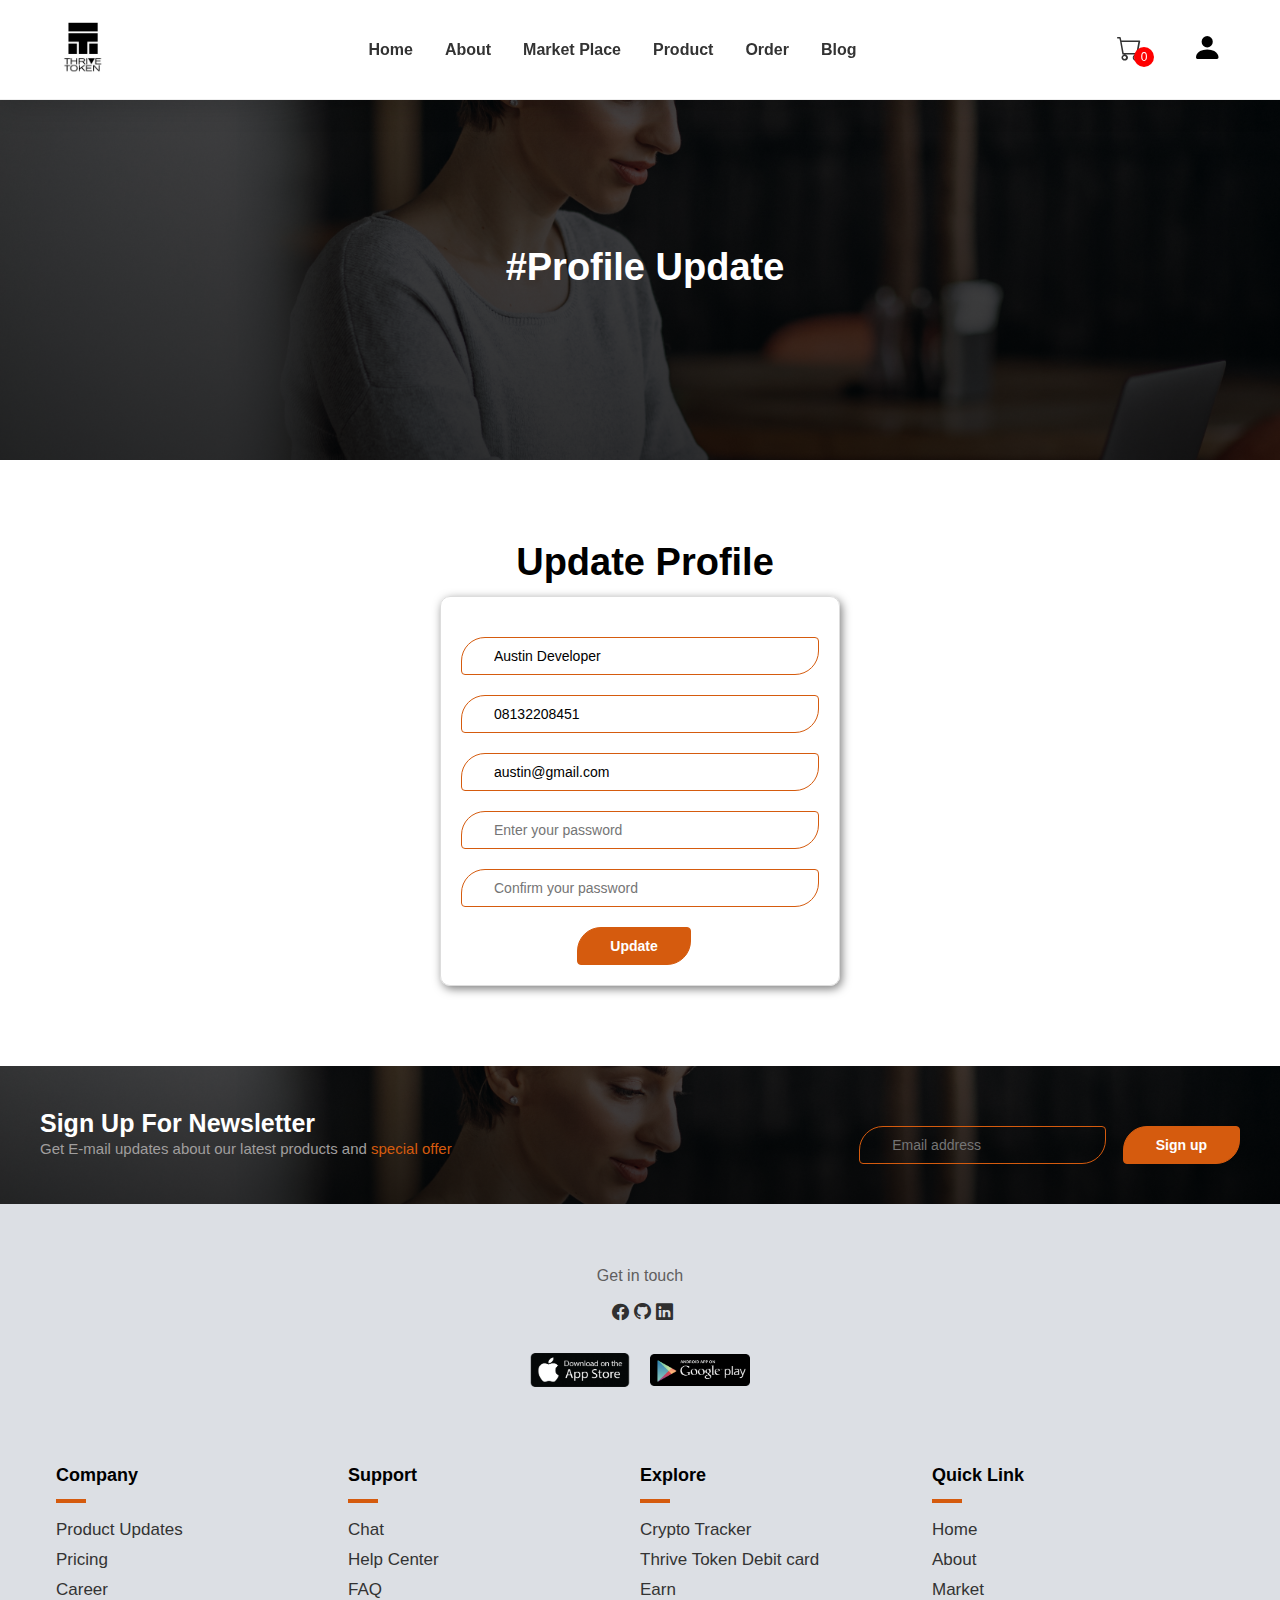
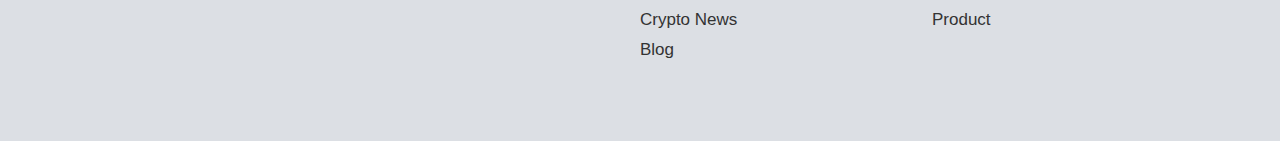
<file: update_profile.html>
<!DOCTYPE html>
<html lang="en">
<head>
  <meta charset="UTF-8">
  <meta name="viewport" content="width=device-width, initial-scale=1.0">
  <title>Crypto</title>
  <link rel="stylesheet" href="style.css">
  <link rel="stylesheet" href="index.css">
  <link rel="stylesheet" href="newPage.css">
  <link rel="stylesheet" href="bootstrap-icons/bootstrap-icons.css">
  <link rel="stylesheet" href="loader.css">
</head>
<body>
  <div class="container">
    <div class="loader">
      <span class="loading"></span>
    </div>
  </div>
  
  <div class='header'>
    <div class="container">
      <a href="index.html">
        <img src="images/logo.png" alt="logo"/>
      </a>
      <ul class="nav-menu">
        <li><a href="index.html">Home</a></li>
        <li><a href="about.html">About</a></li>
        <li><a href="marketplace.html">Market Place</a></li>
        <li><a href="product.html">Product</a></li>
        <li><a href="order.html">Order</a></li>
        <li><a href="blog.html">Blog</a></li>
        <i class="bi bi-x hamburger" onClick="closeMenu()"></i>
      </ul>
      <div id="flex">
        <div class="cart-group">
          <a href="cart.html">
            <i class="bi bi-cart cart-icon"></i>
          </a>
          <span class="cartQuantity">0</span>
        </div>
        <div id="image-group">
          <i class="bi bi-person-fill person"></i>
        </div>
      </div>

      <div class="profile-group">
        <p class="p-name">Austin Developer</p>
        <div class="flex">
          <a href="profile.html" class="profile-btn">profile</a>
          <a href="#" class="logout-btn">logout</a>
        </div>
        <p class="account">
          <a href="login.html">login</a> / 
          <a href="register.html">register</a>
        </p>
      </div>
      <i class="bi bi-list hamburger" onClick="openMenu()"></i>
    </div>
  </div>

  <!------------- HEADER BANNER --------->
  <div id="header-banner" class="container-m2">
    <h2>#Profile Update</h2>
  </div>


  <!----------- LOGIN SECTION ------------->

  <div id="login" class="container-p1">
    <h2>Update Profile</h2>

    <form action="" method="post">
      <input type="text" name="name" required placeholder="Enter your name" class="box" maxlength="50" value="Austin Developer">

      <input type="tel" name="phone" required placeholder="Phone number" class="box" maxlength="50" value="08132208451">

      <input type="email" name="email" required placeholder="Enter your email" class="box" maxlength="50" oninput="this.value = this.value.replace(/\s/g, '')" value="austin@gmail.com">

      <input type="password" name="pass" placeholder="Enter your password" class="box" maxlength="50" oninput="this.value = this.value.replace(/\s/g, '')">

      <input type="password" name="cpass" placeholder="Confirm your password" class="box" maxlength="50" oninput="this.value = this.value.replace(/\s/g, '')">

      <input type="submit" value="Update" name="submit" class="btn">
    </form>
  </div>





  <!---------- NEWSLETTER SECTION ------------>
  <div id="newsletter" class="container-p1 container-m1">
    <div class="class">
      <h4>Sign Up For Newsletter</h4>
      <p>
        Get E-mail updates about our latest products and 
        <span>special offer</span> 
      </p>
    </div>
    <div class="form">
      <input
        class="input2"
        type="email"
        placeholder='Email address'
      />
      <button class='btn'>Sign up</button>
    </div>
  </div>

  <!------------ FOOTER SECTION ------------>
  <div class='footer'>
    <p>Get in touch</p>
    <div class="social-icon">
      <a href="/"><i class="bi bi-facebook icon"></i></a>
      <a href="/"><i class="bi bi-github icon"></i></a>
      <a href="/"><i class="bi bi-linkedin icon"></i></a>
    </div>

    <div class="app">
      <a href="">
        <img src="images/app-store-icon.png" alt="app-store">
      </a>
      <a href="">
        <img src="images/playstore1.png" alt="play-store">
      </a>
    </div>
    <div class="container">
      <div class="col">
        <h5>Company</h5>
        <span class='bar'></span>
          <a href="/">Product Updates</a>
          <a href="/">Pricing</a>
          <a href="/">Career</a>
      </div>
      <div class="col">
        <h5>Support</h5>
        <span class='bar'></span>
          <a href="/">Chat</a>
          <a href="/">Help Center</a>
          <a href="/">FAQ</a>
      </div>
      <div class="col">
        <h5>Explore</h5>
        <span class='bar'></span>
          <a href="/">Crypto Tracker</a>
          <a href="/">Thrive Token Debit card</a>
          <a href="/">Earn</a>
          <a href="/">Crypto News</a>
          <a href="/">Blog</a>
      </div>
      <div class="col">
        <h5>Quick Link</h5>
        <span class='bar'></span>
          <a href="/">Home</a>
          <a href="/">About</a>
          <a href="/">Market</a>
          <a href="/">Product</a>
      </div>
    </div>
  </div>

  <script>
    let navMenu = document.querySelector(".nav-menu");

    function openMenu(){
      navMenu.style.right = "0";
    }

    function closeMenu(){
      navMenu.style.right = "-250px";
    }
  </script>

  <script>
    profile = document.querySelector(".profile-group");

    document.querySelector("#image-group").onclick = ()=>{
      profile.classList.toggle("active");
    }
  </script>

  <script src="loader.js"></script>

</body>
</html>
</file>
<file: style.css>
.header{
  width: 100%;
  height: 100px;
  border-bottom: 1px solid #eee;
  background: #fff;
  position: sticky;
  top: 0;
  left: 0;
  z-index: 5;
  box-shadow: rgb(0 0 0 /15%) 0px 8px 24px;
}

.header .container{
  display: flex;
  justify-content: space-between;
  align-items: center;
  height: 100%;
  padding: 18px;
}

.header .container img{
  width: 90px;
}

.colors{
  color: var(--primary);
}

.btn-group{
  margin-right: 30px;
}
.cart-group{
  margin-right: 30px;
}

/* =========== CART AND PERSON CSS ========= */
#flex{
  display: flex;
  align-items: center;
  gap: 20px;
  margin: 0 20px;
}

/* ============ PERSON ICON =======*/
#image-group .person{
  font-size: 30px;
  cursor: pointer;
}

#image-group .person:hover{
  color: var(--primary);
}

.profile-group{
  border: 1px solid #ddd;
  border-bottom-left-radius: 10px;
  border-bottom-right-radius: 10px;
  background-color: #fff;
  padding: 5px 8px;
  text-align: center;
  position: absolute;
  top: 100px;
  right: 40px;
  width: 200px;
  display: none;
  animation: fadeIn .3s linear;
}

@keyframes fadeIn {
  0% {
    transform: translateY(10px);
  }
}

.profile-group.active{
  display: block;
}

.profile-group .p-name{
  color: #000;
  margin-bottom: 10px;
  text-align: center;
  font-weight: 500;
}
.profile-group .account{
  margin: 8px 0;
  color: #000;
  text-align: center;
}
.profile-group .account a:hover{
  color: var(--primary);
  text-decoration: underline;
}

.profile-group .profile-btn, .logout-btn{
  display: inline-block;
  padding: 6px 20px;
  border-radius: 24px 4px;
  cursor: pointer;
}

.profile-group .profile-btn{
  background-color: var(--primary);
  color: #fff;
}
.profile-group .logout-btn{
  background-color: red;
  color: #fff;
}
.profile-btn:hover, .logout-btn:hover{
  box-shadow: 2px 2px 3px rgb(0,0,0,0.5);
}
/* ============ CART ICON ========*/
.cart-group{
  position: relative;
}

.cart-group .cart-icon{
  font-size: 25px;
  cursor: pointer;
}
.cart-group .cartQuantity{
  display: flex;
  justify-content: center;
  align-items: center;
  width: 20px;
  height: 20px;
  background-color: red;
  font-size: 12px;
  color: #fff;
  border-radius: 50%;
  position: absolute;
  top: 40%;
  right: -12px;
}


.nav-menu{
  display: flex;
}

.nav-menu li{
  padding: 0 16px;
}

.nav-menu a{
  font-size: 16px;
  font-weight: 600;
  color: #333;
  position: relative;
}

.nav-menu a::after{
  content: '';
  width: 0;
  height: 2px;
  background-color: var(--primary);
  position: absolute;
  left: 0;
  bottom: -6px;
  transition: .5s;
}

.nav-menu a:hover::after{
  width: 100%;
}

.hamburger{
  font-size: 30px;
  color: #333;
  display: none;
  margin-right: 10px;
}

@media screen and (max-width: 940px) {

  .header .container img{
    width: 60px;
  }

  .hamburger{
    display: block;
  }

  .nav-menu{
    display: block;
    background: #fff;
    position: fixed;
    top: 0;
    right: -250px;
    width: 250px;
    height: 100vh;
    padding-top: 80px;
    z-index: 2;
    transition: right .7s;
  }

  .nav-menu li{
    margin: 20px;
    padding-bottom: 15px;
    border-bottom: 1px solid #eee;
  }

  .nav-menu .hamburger{
    position: absolute;
    top: 25px;
    left: 25px;
    cursor: pointer;
  }

  .header .btn{
    font-size: 14px;
    padding: 8px 16px;
  }
}


/* ========= HERO CSS ======== */

.hero .container{
  display: flex;
  flex-direction: column;
  width: 90%;
  margin: auto;
  justify-content: center;
  align-items: center;
  padding: 80px 0;
}

.text{
  margin: 10px 0 30px;
  text-align: center;
}

@media screen and (max-width: 940px) {
  .market-place .container h1, .text{
    text-align: center;
  }

  .hero .container{
    padding: 50px 0;
  }
}


/* ============= COIN TABLE =========== */
.home-coin-card {
  padding: 50px 30px;
  border-bottom: 1px solid #eee;
}

.home-coin-card .container {
  display: grid;
  grid-template-columns: 1fr;
  gap: 10px;
  align-items: center;
}

.home-card-title {
  display: flex;
  justify-content: space-between;
  align-items: center;
  background-color: #fff;
  color: #a09e9e;
  border-radius: 8px;
  min-height: 40px;
  padding: 0 10px;
}

.home-card-item {
  display: flex;
  justify-content: space-between;
  align-items: center;
  background-color: #fff;
  border-radius: 8px;
  min-height: 50px;
  padding: 0 10px;
}

.home-card-item:hover {
  background-color: #eee;
}

.home-coin-img-container{
  display: flex;
  align-items: center;
}

#home-coin-img{
  width: 40px;
  margin-right: 10px;
}

.container h1,h2{
  margin-left: 10px;
  margin-bottom: 25px;
}

.container .table-btn{
  margin: 20px 0;
  text-align: center;
}

.title-name{
  padding-left: 40px;
}
.name{
  width: 20%;
  font-weight: 700;
}
.price{
  width: 12%;
  text-align: center;
}
.percent{
  text-align: end;
}

.market{
  width: 15%;
  text-align: end;
}

.percent1 {
  color: red;
}

.percent2 {
  color: limegreen;
}

@media screen and (max-width: 940px) {
  .home-coin-card{
    width: 100%;
    padding: 0 10px;
  }

  #home-coin-img{
    width: 25px;
  }

  .title-name{
    padding-left: 10px;
  }

  .p2,.p3,.mc{
    display: none;
  }

  .percent{
    text-align: center;
  }
}

/* ============= SINGLE PAGE INFO ======= */
.display{
  position: fixed;
  top: 0;
  left: 0;
  width: 100%;
  height: 100%;
  background-color: rgba(15, 8, 6, 0.8);
  display: grid;
  place-items: center;
  visibility: hidden;
  z-index: -10;
}

.display-container{
  width: 50%;
  height: 320px;
  background-color: #fff;
  padding: 20px;
  border-radius: 10px;
  position: relative;
}

.close-icon{
  font-size: 18px;
  font-weight: 700;
  border: 1px solid var(--primary);
  width: 20px;
  height: 20px;
  text-align: center;
  color: #fff;
  background-color: var(--primary);
  position: absolute;
  top: 30px;
  right: 30px;
  cursor: pointer;
}

.open-display{
  visibility: visible;
  z-index: 10;
}

.item2{
  display: grid;
  grid-template-columns: repeat(3, 1fr);
  align-items: center;
  padding-top: 30px;
}

.item1-percent{
  font-size: 14px;
  font-weight: 400;
  margin-left: 10px;
}

.item1-rank{
  width: fit-content;
  background-color: var(--primary);
  font-size: 12px;
  color: #fff;
  padding: 0 6px;
  border-radius: 3px;
  margin-bottom: 5px;
}

.item2 .price-card{
  margin-bottom: 20px;
}

.coin-data{
  font-weight: 500;
  color: #a09e9e;
}

.symbol{
  color: #a09e9e;
  font-size: 16px;
}

@media screen and (max-width: 940px) {
  .display{
    padding: 20px;
  }
  .display-container{
    width: 100%;
  }

  .item2{
    display: grid;
    grid-template-columns: repeat(2, 1fr);
    align-items: center;
    padding-top: 30px;
  }
}

/* ============= SLIDER CSS =========== */
.slider-container{
  width: 90%;
  margin: auto;
  display: flex;
  justify-content: space-between;
  gap: 20px;
  padding: 40px 16px;
}

.slider{
  position: relative;
  width: 50%;
  border-radius: 4px 24px;
  box-shadow: 2px 3px 10px rgb(0, 0, 0, .5);
  padding: 20px 10px;
}

.slider2{
  width: 50%;
  padding: 16px;
}

.slider2 p{
  margin: 24px 0;
  line-height: 1.5;
}

.slider img{
  width: 100%;
  height: 300px;
  object-fit: contain;
  display: none;
  border-radius: 4px;
}

img.displaySlide{
  display: block;
}

.slider button{
  position: absolute;
  top: 50%;
  transform: translateY(-50%);
  font-size: 25px;
  padding: 10px 15px;
  background-color: rgba(0,0,0,.5);
  color: var(--primary);
  border: none;
  cursor: pointer;
}

.prev{
  left: 5px;
}

.next{
  right: 5px;
}

@media screen and (max-width: 940px) {

  .slider-container{
    flex-direction: column;
    width: 100%;
  }

  .slider{
    width: 100%;
  }

  .slider2{
    width: 100%;
    padding: 10px;
  }

  .slider button{
    font-size: 20px;
    padding: 5px 10px;
  }
}


/* ============= FUNDING CSS ========== */
.funding{
  width: 100%;
  padding: 30px 16px;
  border-bottom: 1px solid #eee;
}

.funding .container{
  display: grid;
  grid-template-columns: repeat(2, 1fr);
  align-items: center;
  padding: 20px;
}

.funding .left-side{
  justify-content: center;
  padding-bottom: 32px;
}

.funding .left-side p{
  margin: 24px 0;
  line-height: 1.5;
}

.funding .right-side{
  padding: 16px;
}

.funding .img-container{
  width: 100%;
  display: flex;
}

.funding img{
  max-width: 90%;
  margin: auto;
}

@media screen and (max-width:940px) {

  .funding .container{
    grid-template-columns: 1fr;
    margin: 16px 0;
    padding: 10px;
  }
}


/* ============ CONTACT CSS ========== */
.contact .container{
  width: 100%;
  display: grid;
  grid-template-columns: repeat(2, 1fr);
  justify-content: center;
  align-items: center;
  padding: 30px 16px;
}

.contact .left-side{
  padding: 16px;
}

.contact .input-container{
  padding: 16px 0;
}

.contact .img-container{
  width: 100%;
  display: flex;
}

.contact img{
  max-width: 90%;
  margin: auto;
}

.contact .right-side{
  padding: 16px;
}

.contact p{
  margin: 16px 0;
}

@media screen and (max-width: 940px) {
  .contact .container{
    grid-template-columns: 1fr;
    margin: 16px 0;
    padding: 10px;
  }
}

/* ============= NEWSLETTER CSS ========= */
.container-p1{
  padding: 40px;
}

.container-m1{
  margin: 40px 0 0;
}

#newsletter{
  display: flex;
  align-items: center;
  justify-content: space-between;
  flex-wrap: wrap;
  background-image: linear-gradient(rgba(0,0,0,0.7), rgba(0,0,0,0.8)), url("images/student8.jpg");
  background-position: 20% 30%;
  background-repeat: no-repeat;
  background-size: cover;
}

#newsletter h4{
  font-size: 25px;
  font-weight: 700;
  color: #fff;
}

#newsletter p{
  font-size: 15px;
  font-weight: 500;
  color: #a09e9e;
}

#newsletter p span{
  color: var(--primary);
}


/* ============ FOOTER CSS =========== */
.footer{
  background: var(--background);
  padding: 60px 40px;
}

.social-icon{
  display: flex;
  flex-direction: row;
  align-items: center;
  justify-content: center;
  margin: 10px;
}

.app{
  display: flex;
  flex-direction: row;
  align-items: center;
  justify-content: center;
  margin: 10px;
}

.app img{
  margin: 10px;
  width: 100px;
}

.footer .container{
  display: grid;
  grid-template-columns: repeat(4, 1fr);
  justify-content: space-between;
  padding: 16px;
}

.footer p{
  color: #5f5e5e;
  text-align: center;
}

.footer .col{
  display: flex;
  flex-direction: column;
}

.footer .bar {
  width: 30px;
  border-bottom: 4px solid var(--primary);
  margin: 12px 0;
}

.footer a{
  padding: 5px 0;
  font-size: 17px;
}

.footer .icon{
  color: #303030;
  margin-left: 5px;
}

.footer h5{
  margin-top: 32px;
}

@media screen and (max-width: 940px) {

  .footer{
    padding: 60px 10px;
  }

  .footer .container{
    grid-template-columns: repeat(2, 1fr);
  }

  .app img{
    width: 90px;
  }
}
</file>
<file: index.css>
*{
  margin: 0;
  padding: 0;
  box-sizing: border-box;
}

:root{
  --primary: #d55b0e;
  --background: #dcdfe4;
}

.primary{
  color: var(--primary);
}

body {
  font-family: Arial, Helvetica, sans-serif;
  -webkit-font-smoothing: antialiased;
  -moz-osx-font-smoothing: grayscale;
  overflow-x: hidden;
}

ul{
  list-style-type: none;
}

a{
  text-decoration: none;
  color: #333;
}

.container{
  max-width: 1240px;
  margin: auto;
}

h1{
  font-size: 43px;
  font-weight: 700;
  line-height: 1.2;
}

h2{
  font-size: 38px;
  line-height: 1.2;
}

h3{
  font-size: 22px;
}

h5{
  font-size: 18px;
  line-height: 1.2;
}

p{
  font-size: 16px;
  line-height: 1.5;
}

.btn{
  padding: 10px 32px;
  border: 1px solid var(--primary);
  background-color: var(--primary);
  color: #fff;
  border-radius: 24px 4px;
  font-size: 14px;
  font-weight: 600;
  cursor: pointer;
}

.btn:hover{
  box-shadow: 2px 3px 10px rgb(0, 0, 0, .5);
}

.btn2{
  padding: 10px 26px;
  border: 1px solid #fff;
  background-color: transparent;
  border-radius: 24px 4px;
  color: #fff;
  font-size: 12px;
  font-weight: 600;
  cursor: pointer;
}

.btn2:hover{
  background-color: #d55b0e;
  box-shadow: 2px 3px 10px rgb(0, 0, 0, .5);
  color: #fff;
  border: 1px solid var(--primary);
}


.btn3:hover{
  box-shadow: 2px 3px 10px rgb(0, 0, 0, .5);
  color: #fff;
  border: 1px solid var(--primary);
}

input{
  margin-top: 20px;
  padding: 10px 32px;
  border: 1px solid var(--primary);
  background: transparent;
  border-radius: 24px 4px;
  font-size: 14px;
  margin-right: 12px;
  font-family: Arial, Helvetica, sans-serif;
}
.input2{
  margin-top: 20px;
  padding: 10px 32px;
  border: 1px solid var(--primary);
  background: transparent;
  border-radius: 24px 4px;
  outline: none;
  color: #fff;
  font-size: 14px;
  margin-right: 12px;
  font-family: Arial, Helvetica, sans-serif;
}
.input3{
  padding: 2px;
  background: transparent;
  outline: none;
  font-family: Arial, Helvetica, sans-serif;
}

@media screen and (max-width:768px) {
  h1{
    font-size: 34px;
    line-height: 1.2;
  }
  h2{
    font-size: 22px;
    line-height: 1.2;
  }
  h5{
    font-size: 16px;
    line-height: 1.2;
  }
  
  p{
    font-size: 14px;
    text-align: left;
  }

  .btn{
    width: 100%;
    margin: 16px 0;
  }

  input{
    width: 100%;
  }
}
</file>
<file: about.css>
.about .container{
  display: flex;
  flex-direction: column;
  width: 90%;
  margin: auto;
  justify-content: center;
  align-items: center;
  padding: 80px 0;
  border-bottom: 1px solid #eee;
}


.text{
  text-align: center;
}

.text2{
  font-size: 20px;
  margin-bottom: 30px;
  text-align: center;
}

@media screen and (max-width: 940px) {
  .about .container{
    padding: 40px 0;
    border-bottom: 1px solid #eee;
  }
  .about .container h1, .text{
    text-align: center;
  }

  .text2{
    font-size: 16px;

  }
}

.about-card{
  width: 90%;
  margin: auto;
  padding: 30px 20px 50px;
  margin-bottom: 50px;
  border-bottom: 1px solid #eee;
}

.about-card .container{
  display: grid;
  grid-template-columns: repeat(2, 1fr);
  gap: 20px;
  align-items: center;
  
}

.card-item{
  background-color: #eee;
  border-radius: 8px;
  min-height: 210px;
  padding: 20px;
  transition: background .5s, transform .5s;
}

.card-item:hover{
  background-color: var(--background);
  transform: translateY(-10px);
}

.card-item h5{
  margin-bottom: 15px;
}

@media screen and (max-width: 940px) {
  .about-card{
    width: 100%;
  }

  .about-card .container{
    grid-template-columns: 1fr;
  }
}

/* ========== CLIENT REVIEW CSS ======= */
.review-container{
  padding: 20px 20px 80px;
  border-bottom: 1px solid #eee;
}

.title{
  display: flex;
  flex-direction: column;
  align-items: center;
  color: #333;
}

.title .underline{
  width: 100px;
  border: 2px solid var(--primary);
  border-radius: 2px;
  margin-top: 5px;
}

.review{
  height: 310px;
  width: 50%;
  margin: auto;
  margin-top: 30px;
  display: flex;
  flex-direction: column;
  align-items: center;
  justify-content: center;
  background: #ddd;
  border-radius: 10px;
  padding: 20px;
  box-shadow: 2px 3px 10px rgb(0, 0, 0, .5);
}

.img-container{
  width: 40%;
  display: flex;
  align-items: center;
  justify-content: center;
}

.img-container img{
  width: 100px;
  height: 100px;
  object-fit: cover;
  border-radius: 50%;
  margin-bottom: 15px;
}

#author{
  font-size: 14px;
  margin-bottom: 5px;
}
#job{
  font-size: 10px;
  text-transform: uppercase;
  color: #333;
  margin-bottom: 10px;
}
#info{
  font-size: 14px;
  color: #333;
  text-align: center;
  margin-bottom: 20px;
}

.button-container{
  display: flex;
  flex-direction: row;
  align-items: center;
}

.prev-btn, .next-btn{
  border: none;
  background: transparent;
  font-size: 20px;
  margin: 0 20px;
  color: var(--primary);
  cursor: pointer;
}

@media screen and (max-width: 940px) {
  .review{
    width: 100%;
    padding: 10px;
  }
}

@media screen and (max-width: 650px) {
  .img-container{
    width: 30%;
  }

  .img-container img{
    width: 90px;
    height: 90px;
  }
}


/* ============ FAQ CSS ============== */
.faq-container{
  width: 80%;
  margin: auto;
  display: flex;
  flex-direction: column;
  align-items: center;
  justify-content: center;
  padding-top: 40px;
  padding-bottom: 100px;
}

.faq-container h2{
  margin-bottom: 20px;
}

.question{
  width: 100%;
  padding: 10px 20px;
}

.question-title{
  width: 100%;
  border: 1px solid #ddd;
  border-top-right-radius: 5px;
  border-top-left-radius: 5px;
  padding: 20px;
  display: flex;
  justify-content: space-between;
  padding-bottom: 20px;
  border-bottom: 2px solid #ddd;
}

.question-text{
  padding-top: 10px;
  width: 100%;
  border: 1px solid #ddd;
  border-bottom-right-radius: 5px;
  border-bottom-left-radius: 5px;
  padding: 20px;
  display: flex;
  justify-content: space-between;
  border-bottom: 2px solid #ddd;
}

.question-btn{
  width: 20px;
  height: 20px;
  border-radius: 5px;
  border: none;
  color: white;
  background-color: var(--primary);
}

.plus-icon,.minus-icon{
  font-size: 18px;
}

/* hide text */

.question-text{
  display: none;
}

.show-text .question-text{
  display: block;
}

.minus-icon{
  display: none;
}

.show-text .minus-icon{
  display: inline;
}
.show-text .plus-icon{
  display: none;
}

@media screen and (max-width: 940px) {
  .faq-container{
    width: 100%;
  }
}
</file>
<file: loader.css>
*{
  margin: 0;
  padding: 0;
  box-sizing: border-box;
}

.loader{
  width: 100%;
  height: 100vh;
  position: fixed;
  left: 0;
  top: 0;
  display: flex;
  align-items: center;
  justify-content: center;
  background: #fff;
  transition: visibility 2s;
  z-index: 10;
}

.loader-hidden{
  visibility: hidden;
}

.loading{
  width: 60px;
  height: 60px;
  border: 12px solid #ddd;
  border-radius: 50%;
  border-right-color: var(--primary);
  animation: spin 1s ease infinite;
}

@keyframes spin {
  100% {
    transform: rotate(360deg);
  }
}
</file>
<file: blog.css>
.blog{
  padding: 80px 80px 0 80px;
}

.blog .container{
  display: flex;
  align-items: center;
  width: 100%;
  padding-bottom: 80px;
}

.blog .img-container{
  width: 50%;
  margin-right: 40px;
}

.blog img{
  width: 100%;
  height: 300px;
  object-fit: cover;
  border-radius: 20px;
}

.blog .blog-details{
  width: 50%;
}

.blog .blog-details p{
  margin: 20px 0;
  line-height: 1.5;
}

.blog .blog-details a{
  font-weight: 600;
  color: #000;
  position: relative;
  transition: .4s;
}

.blog .blog-details a::after{
  content: '';
  width: 50px;
  height: 1px;
  background-color: #000;
  position: absolute;
  top: 10px;
  right: -60px;
}

.blog .blog-details a:hover{
  color: var(--primary);
}
.blog .blog-details a:hover::after{
  background-color: var(--primary);
}

@media screen and (max-width:940px) {
  .blog {
    padding: 40px 40px 0 40px;
  }
}

@media screen and (max-width:600px) {
  .blog {
    padding: 40px 20px 0 20px;
  }

  .blog .container{
    display: flex;
    flex-direction: column;
    align-items: flex-start;
  }

  .blog .img-container{
    width: 100%;
    margin-right: 0px;
    margin-bottom: 30px;
  }

  .blog .blog-details{
    width: 100%;
  }
}
</file>
<file: newPage.css>
.container-p1{
  padding: 40px;
}

.container-m1{
  margin: 40px 0 0;
}
.container-m2{
  margin: 0 0 40px;
}

/* ============ HEADER CSS ======== */
#header-banner{
  display: flex;
  flex-direction: column;
  justify-content: center;
  align-items: center;
  text-align: center;
  background-image: linear-gradient(rgba(0,0,0,0.7), rgba(0,0,0,0.8)), url("images/student8.jpg");
  background-position: center;
  background-repeat: no-repeat;
  background-size: cover;
  width: 100%;
  height: 40vh;
}

#header-banner h2{
  color: #fff;
}

#flex{
  display: flex;
  align-items: center;
  gap: 20px;
  margin: 0 20px;
}

/* ============ PERSON ICON =======*/
#image-group .person{
  font-size: 30px;
  cursor: pointer;
}

#image-group .person:hover{
  color: var(--primary);
}

.profile-group{
  border: 1px solid #ddd;
  border-bottom-left-radius: 10px;
  border-bottom-right-radius: 10px;
  background-color: #fff;
  padding: 5px 8px;
  text-align: center;
  position: absolute;
  top: 100px;
  right: 40px;
  width: 200px;
  display: none;
  animation: fadeIn .3s linear;
}

@keyframes fadeIn {
  0% {
    transform: translateY(10px);
  }
}

.profile-group.active{
  display: block;
}

.profile-group .p-name{
  color: #000;
  margin-bottom: 10px;
  text-align: center;
  font-weight: 500;
}
.profile-group .account{
  margin: 8px 0;
  color: #000;
  text-align: center;
}
.profile-group .account a:hover{
  color: var(--primary);
  text-decoration: underline;
}

.profile-group .profile-btn, .logout-btn{
  display: inline-block;
  padding: 6px 20px;
  border-radius: 24px 4px;
  cursor: pointer;
}

.profile-group .profile-btn{
  background-color: var(--primary);
  color: #fff;
}
.profile-group .logout-btn{
  background-color: red;
  color: #fff;
}
.profile-btn:hover, .logout-btn:hover{
  box-shadow: 2px 2px 3px rgb(0,0,0,0.5);
}
/* ============ CART ICON ========*/
.cart-group{
  position: relative;
}

.cart-group .cart-icon{
  font-size: 25px;
  cursor: pointer;
}
.cart-group .cartQuantity{
  display: flex;
  justify-content: center;
  align-items: center;
  width: 20px;
  height: 20px;
  background-color: red;
  font-size: 12px;
  color: #fff;
  border-radius: 50%;
  position: absolute;
  top: 40%;
  right: -12px;
}

/* ============= PRODUCTS SECTION CSS ========= */
#product1 {
  text-align: center;
}

#product1 .product-container{
  display: flex;
  justify-content: space-between;
  padding-top: 20px;
  flex-wrap: wrap;
  gap: 20px;
}

#product1 .product-title{
  text-align: center;
  padding-top: 10px;
}

#product1 .cart-total{
  display: flex;
  align-items: center;
  gap: 10px;
  justify-content: space-between;
  flex-wrap: wrap;
  padding: 10px 40px;
  border: 1px solid #ddd;
  margin: 10px 0 20px;
}

#product1 .cart-total p{
  font-size: 20px;
  margin-bottom: 0;
}

#product1 .cart-total p span{
  color: var(--primary);
}

#product1 .product-card{
  width: 23%;
  min-width: 250px;
  padding: 20px 12px;
  border: 1px solid #ddd;
  border-radius: 20px;
  cursor: pointer;
  box-shadow: 2px 2px 3px rgb(0,0,0,0.2);
  transition: .2s ease;
  position: relative;
}

#product1 .product-card:hover{
  box-shadow: 2px 2px 10px rgb(0,0,0,0.4);
}

#product1 .product-card img{
  width: 100%;
  height: 225px;
  object-fit: contain;
  border-radius: 10px;
}


#product1 .product-card .price-tag{
  color: #333;
  font-size: 16px;
  padding: 4px;
  margin-right: 10px;
}

#product1 .product-card .sub-total{
  font-size: 14px;
  color: #333;
  margin: 5px 0;
}

#product1 .product-card .sub-total span{
  color: var(--primary);
}

#product1 .product-card .name-tag{
  color: #222;
  font-size: 15px;
  font-weight: 700;
  padding-top: 7px;
}

#product1 .product-card .qty{
  width: 50px;
  border-radius: 1px;
  padding: 3px;
  outline: none;
  border: 1px solid #333;
  margin: 4px;
}

#product1 .product-card .edit{
  width: 30px;
  border-radius: 1px;
  padding: 3px;
  outline: none;
  border: 1px solid #333;
  background-color: yellow;
  margin: 4px;
}

#product1 .product-card .edit:hover{
  background-color: #222;
  color: #fff;
}

#product1 .product-card .btn3{
  border-radius: 4px;
  padding: 6px 8px;
  border: 1px solid var(--primary);
  color: #fff;
  background-color: var(--primary);
  margin: 5px;
  cursor: pointer;
}

#product1 .product-card .view{
  border: 1px solid #222;
  background-color: #222;
}

#product1 .product-card .view:hover{
  border: 1px solid #333;
  background-color: #333;
}

#product1 .product-card .delete{
  border: 1px solid;
  background-color: red;
}

#product1 .product-card .delete:hover{
  background-color: #222;

}

#product1 .product-card .price-qty{
  display: flex;
  align-items: center;
  justify-content: center;
  padding: 5px 0;
}

#product1 .delete-all{
  padding: 70px 0 0;
}

/* ========== CHECKOUT CSS ============= */
#checkout h1{
  text-align: center;
  margin-bottom: 20px;
}

#checkout form{
  max-width: 500px;
  margin: auto;
  border: 1px solid #ddd;
  padding: 20px;
  border-radius: 10px;
  box-shadow: 2px 3px 10px rgb(0, 0, 0, .5);
}

#checkout form h5{
  text-transform: capitalize;
  margin-bottom: 10px;
}

#checkout form .cart-items{
  background-color: #222;
  padding: 20px;
  margin-bottom: 20px;
  border-radius: 10px;
}

#checkout form .cart-items h5{
  color: #fff;
}

#checkout form .cart-items p{
  display: flex;
  align-items: center;
  justify-content: space-between;
  gap: 20px;
  margin: 15px 0;
  font-size: 14px;
  color: #fff;
}

#checkout form .cart-items p .item-name{
  color: #ddd;
}

#checkout form .cart-items p .item-price{
  color: var(--primary);
}

#checkout form .cart-items .grand-total{
  background-color: #fff;
  padding: 5px;
}

#checkout form .cart-items .grand-total .item-name{
  color: #222;
}

#checkout form .cart-items .grand-total .item-price{
  color: red;
}

#checkout form .btn3{
  font-size: 14px;
  background-color: var(--primary);
  padding: 8px 20px;
  border-radius: 24px 4px;
  color: #fff;
  line-height: 2;
}

#checkout form .user-info h5{
  margin: 15px 0;
}
#checkout form .user-info p{
  margin: 10px 0;
}

#checkout form .user-info p .bi{
  color: #333;
  margin-right: 5px;
}

#checkout form .user-info .box{
  width: 100%;
  padding: 8px;
  margin-top: 15px;
}


/* =========== ORDER SECTION CSS ======== */
#order-details h2{
  text-align: center;
}

#order-details .order{
  display: flex;
  flex-wrap: wrap;
  gap: 20px;
  align-items: flex-start;
}

#order-details .order .order-card{
  border: 1px solid #ddd;
  padding: 10px 20px;
  flex: 1 1 400px;
  border-radius: 10px;
  box-shadow: 2px 3px 10px rgb(0, 0, 0, .5);
}

#order-details .order .order-card p{
  line-height: 1.5;
  margin: 10px 0;
  color: #777;
  font-weight: 600;
}

#order-details .order .order-card p span{
  color: #000;
  margin-left: 10px;
  font-weight: 400;
}



/* =========== LOGIN SECTION ========= */
#login h2{
  text-align: center;
  margin-bottom: 10px;
}

#login form{
  border: 1px solid #ddd;
  border-radius: 10px;
  box-shadow: 2px 3px 10px rgb(0, 0, 0, .5);
  margin: 0 auto;
  max-width: 400px;
  padding: 20px;
  text-align: center;
}

#login form .box{
  width: 100%;
}

#login form p{
  text-align: center;
  font-size: 16px;
  margin-top: 15px;
}
#login form p a{
  color: var(--primary);
}
#login form p a:hover{
  text-decoration: underline;
}

/* =========== USER DETAILS CSS ========= */
#user-details .user{
  max-width: 500px;
  margin: 0 auto;
  border: 1px solid #ddd;
  border-radius: 10px;
  box-shadow: 2px 3px 10px rgb(0, 0, 0, .5);
  padding: 30px;
}

#user-details .user img{
  width: 100%;
  height: 150px;
  object-fit: contain;
  margin-bottom: 20px;
}

#user-details .user p{
  padding: 5px 0;
}
#user-details .user p .bi{
  color: #333;
  margin-right: 5px;
}
#user-details .user .address{
  margin-top: 10px;
}

#user-details .btn3{
  font-size: 14px;
  background-color: var(--primary);
  padding: 8px 20px;
  border-radius: 24px 4px;
  color: #fff;
  line-height: 3;
}







@media screen and (max-width: 940px) {
  .container-p1{
    padding: 20px 10px;
  }
  #product1 .product-container{
    justify-content: center;
  }

  #product1 .cart-total{
    padding: 20px;
    justify-content: center;
  }

  #product1 .product-card{
    margin: 15px;
  }

  #sm-banner .banner-box{
    min-width: 100%;
    height: 50vh;
  }

  #sm-banner .banner-box2{
    margin-top: 20px;
  }

  #banner3 .banner-box{
    width: 28%;
  }
}

@media screen and (max-width: 600px) {
  #product1 .product-card{
    width: 100%;
  }

  #banner3 .banner-box{
    width: 100%;
  }

  #login form p{
    font-size: 14px;
    margin-top: 5px;
  }
}
</file>
<file: marketplace.css>
/* ============== MARKET PLACE CSS =========*/
.market-place .container{
  display: flex;
  flex-direction: column;
  width: 90%;
  margin: auto;
  justify-content: center;
  align-items: center;
  padding: 80px 0 20px;
}

@media screen and (max-width: 940px) {
  .market-place .container h1, .text{
    text-align: center;
  }
}

.coin-card{
  width: 80%;
  margin: auto;
  border-bottom: 1px solid #eee;
}

.coin-card .container{
  display: grid;
  grid-template-columns: repeat(2, 1fr);
  gap: 20px;
  align-items: center;
  padding: 20px;
}

.card-item{
  display: flex;
  justify-content: space-between;
  align-items: center;
  background-color: #eee;
  border-radius: 8px;
  min-height: 70px;
  padding: 0 20px;
}

.coin-img-container{
  display: flex;
  align-items: center;
}

#coin-img{
  width: 40px;
  margin-right: 10px;
}

@media screen and (max-width: 940px) {
  .coin-card{
    width: 100%;
  }

  .coin-card .container{
    grid-template-columns: 1fr;
  }

  .card-item{
    padding: 0 10px;
  }

  #coin-img{
    width: 30px;
    margin-right: 10px;
  }
}
</file>
